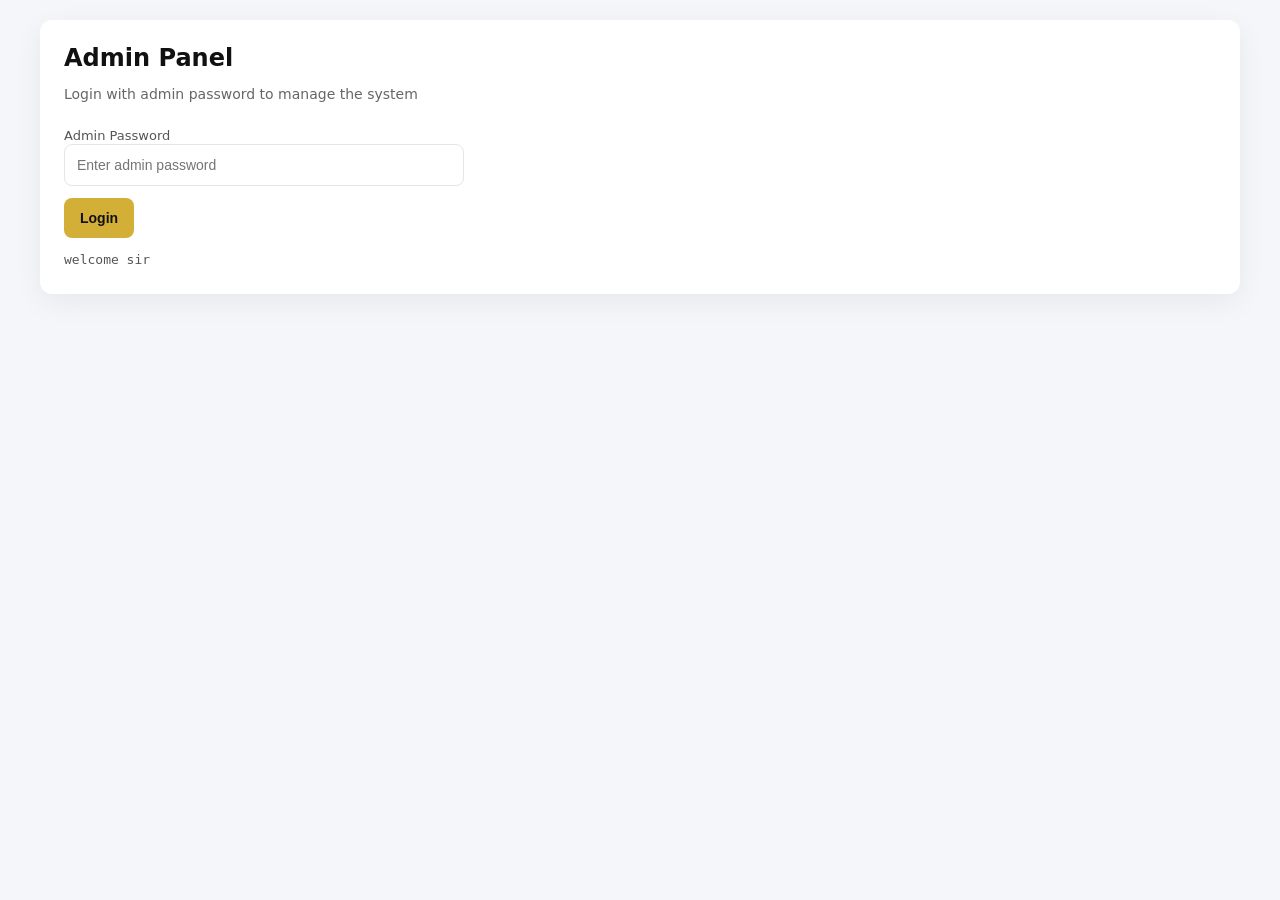
<file: admin-approve.html>
<!DOCTYPE html>
<html lang="en">
<head>
  <meta charset="UTF-8">
  <meta name="viewport" content="width=device-width, initial-scale=1.0">
  <title>Admin - Approve Deposits</title>
  <style>
    body {
      font-family: Arial, sans-serif;
      background: #111;
      color: #fff;
      padding: 20px;
    }
    h2 {
      color: #d4af37;
      margin-bottom: 10px;
      padding-bottom: 5px;
      border-bottom: 2px solid #d4af37;
    }
    .section {
      margin-bottom: 30px;
    }
    .deposit {
      border: 1px solid #d4af37;
      padding: 15px;
      margin-bottom: 15px;
      border-radius: 8px;
      background: #1c1c1c;
      display: grid;
      grid-template-columns: 1fr 1fr;
      gap: 10px;
    }
    @media (max-width: 768px) {
      .deposit {
        grid-template-columns: 1fr;
      }
    }
    .deposit p {
      margin: 4px 0;
      font-size: 14px;
    }
    .deposit .user-info {
      grid-column: 1 / -1;
      background: rgba(212, 175, 55, 0.1);
      padding: 8px;
      border-radius: 6px;
      margin-bottom: 10px;
    }
    .deposit img {
      max-width: 180px;
      display: block;
      margin: 10px 0;
      border: 1px solid #444;
      border-radius: 6px;
      grid-column: 1 / -1;
    }
    button {
      margin-top: 5px;
      padding: 8px 16px;
      border: none;
      background: #d4af37;
      color: #111;
      cursor: pointer;
      border-radius: 6px;
      font-weight: bold;
      font-size: 14px;
      transition: all 0.3s ease;
    }
    button:hover {
      background: #b59428;
      transform: translateY(-2px);
    }
    .status-pending {
      color: #ffcc00;
      font-weight: bold;
    }
    .status-approved {
      color: #4CAF50;
      font-weight: bold;
    }
    .timestamp {
      color: #aaa;
      font-size: 12px;
      font-style: italic;
    }
    .no-data {
      color: #888;
      font-style: italic;
      text-align: center;
      padding: 20px;
      border: 1px dashed #444;
      border-radius: 8px;
    }
    .header-actions {
      display: flex;
      justify-content: space-between;
      align-items: center;
      margin-bottom: 20px;
    }
    .refresh-btn {
      background: #333;
      color: #d4af37;
      border: 1px solid #d4af37;
    }
    .refresh-btn:hover {
      background: #444;
    }
    .logout-btn {
      background: #c62828;
      color: white;
    }
    .logout-btn:hover {
      background: #d32f2f;
    }
    .deposit-id {
      font-size: 12px;
      color: #888;
      font-family: monospace;
    }
  </style>
</head>
<body>
  <div class="header-actions">
    <h2>Admin Deposit Approval</h2>
    <div>
      <button class="refresh-btn" onclick="loadDeposits()">🔄 Refresh</button>
      <button class="logout-btn" onclick="logout()">🚪 Logout</button>
    </div>
  </div>

  <h2>⏳ Pending Deposits</h2>
  <div id="pending" class="section">
    <div class="no-data">Loading pending deposits...</div>
  </div>

  <h2>✅ Processed Deposits</h2>
  <div id="processed" class="section">
    <div class="no-data">Loading processed deposits...</div>
  </div>

  <script>
    let allUsersCache = {};

    async function loadUsers() {
      try {
        const token = localStorage.getItem("adminToken");
        const res = await fetch("https://harvestive-co-backend.onrender.com/admin/users", {
          headers: { Authorization: `Bearer ${token}` }
        });
        if (res.ok) {
          const users = await res.json();
          // Create a cache for quick user lookup
          users.forEach(user => {
            allUsersCache[user._id] = user;
          });
        }
      } catch (err) {
        console.error("Error loading users:", err);
      }
    }

    function formatDate(dateString) {
      const date = new Date(dateString);
      return date.toLocaleDateString() + ' ' + date.toLocaleTimeString();
    }

    function getUserInfo(userId) {
      const user = allUsersCache[userId];
      if (!user) {
        return {
          fullName: "Unknown User",
          email: "N/A",
          username: "N/A"
        };
      }
      return {
        fullName: `${user.firstName || ''} ${user.lastName || ''}`.trim() || user.username || "No Name",
        email: user.email || "N/A",
        username: user.username || "N/A"
      };
    }

    async function loadDeposits() {
      const token = localStorage.getItem("adminToken");
      if (!token) {
        alert("⚠ Please login as admin");
        window.location.href = "admin.html";
        return;
      }

      // Show loading states
      document.getElementById("pending").innerHTML = '<div class="no-data">Loading pending deposits...</div>';
      document.getElementById("processed").innerHTML = '<div class="no-data">Loading processed deposits...</div>';

      try {
        // Load users first (if you add this endpoint)
        await loadUsers();
        
        const res = await fetch("https://harvestive-co-backend.onrender.com/admin/deposits", {
          headers: { Authorization: `Bearer ${token}` }
        });
        const data = await res.json();

        const pending = document.getElementById("pending");
        const processed = document.getElementById("processed");
        pending.innerHTML = "";
        processed.innerHTML = "";

        // Separate pending and processed
        const pendingDeposits = data.filter(dep => dep.status === "pending");
        const processedDeposits = data.filter(dep => dep.status !== "pending");

        // Sort newest first
        pendingDeposits.sort((a, b) => new Date(b.createdAt) - new Date(a.createdAt));
        processedDeposits.sort((a, b) => new Date(b.createdAt) - new Date(a.createdAt));

        // Display pending deposits
        if (pendingDeposits.length === 0) {
          pending.innerHTML = '<div class="no-data">No pending deposits</div>';
        } else {
          pendingDeposits.forEach(dep => {
            const userInfo = getUserInfo(dep.userId);
            const div = document.createElement("div");
            div.className = "deposit";
            div.innerHTML = `
              <div class="user-info">
                <p><b>👤 User:</b> ${userInfo.fullName}</p>
                <p><b>📧 Email:</b> ${userInfo.email}</p>
                <p><b>👤 Username:</b> ${userInfo.username}</p>
                <p class="deposit-id"><b>ID:</b> ${dep._id}</p>
              </div>
              <div>
                <p><b>💰 Amount:</b> $${dep.amount.toFixed(2)}</p>
                <p><b>📊 Method:</b> ${dep.method}</p>
                <p><b>🕒 Date:</b> ${formatDate(dep.createdAt)}</p>
              </div>
              <div>
                <p><b>📈 Status:</b> <span class="status-pending">${dep.status}</span></p>
                ${dep.screenshot ? '<p><b>🖼️ Screenshot:</b> Available</p>' : '<p><b>🖼️ Screenshot:</b> Not provided</p>'}
                <p class="timestamp">Submitted: ${formatDate(dep.createdAt)}</p>
              </div>
            `;

            if (dep.screenshot) {
              const imgContainer = document.createElement("div");
              imgContainer.style.gridColumn = "1 / -1";
              imgContainer.innerHTML = `
                <p><b>Payment Screenshot:</b></p>
                <img src="data:image/png;base64,${dep.screenshot}" 
                     alt="Payment Screenshot" 
                     onclick="this.style.maxWidth=this.style.maxWidth==='100%'?'180px':'100%'"
                     style="cursor: pointer; max-width: 180px; transition: max-width 0.3s;">
                <p style="font-size: 12px; color: #888;">Click image to enlarge/shrink</p>
              `;
              div.appendChild(imgContainer);
            }

            const btnContainer = document.createElement("div");
            btnContainer.style.gridColumn = "1 / -1";
            btnContainer.style.display = "flex";
            btnContainer.style.gap = "10px";
            btnContainer.style.justifyContent = "flex-end";
            btnContainer.style.marginTop = "10px";

            const approveBtn = document.createElement("button");
            approveBtn.textContent = "✅ Approve Deposit";
            approveBtn.onclick = async () => {
              if (confirm(`Approve $${dep.amount.toFixed(2)} deposit from ${userInfo.fullName}?`)) {
                try {
                  const approve = await fetch(`https://harvestive-co-backend.onrender.com/admin/deposit/${dep._id}/approve`, {
                    method: "POST",
                    headers: { Authorization: `Bearer ${token}` }
                  });
                  const result = await approve.json();
                  alert(result.message || result.error);
                  loadDeposits(); // refresh
                } catch (err) {
                  alert("Error approving deposit");
                }
              }
            };
            btnContainer.appendChild(approveBtn);

            div.appendChild(btnContainer);
            pending.appendChild(div);
          });
        }

        // Display processed deposits
        if (processedDeposits.length === 0) {
          processed.innerHTML = '<div class="no-data">No processed deposits</div>';
        } else {
          processedDeposits.forEach(dep => {
            const userInfo = getUserInfo(dep.userId);
            const div = document.createElement("div");
            div.className = "deposit";
            div.innerHTML = `
              <div class="user-info">
                <p><b>👤 User:</b> ${userInfo.fullName}</p>
                <p><b>📧 Email:</b> ${userInfo.email}</p>
                <p><b>👤 Username:</b> ${userInfo.username}</p>
                <p class="deposit-id"><b>ID:</b> ${dep._id}</p>
              </div>
              <div>
                <p><b>💰 Amount:</b> $${dep.amount.toFixed(2)}</p>
                <p><b>📊 Method:</b> ${dep.method}</p>
                <p><b>🕒 Date:</b> ${formatDate(dep.createdAt)}</p>
              </div>
              <div>
                <p><b>📈 Status:</b> <span class="status-${dep.status === 'approved' ? 'approved' : 'pending'}">${dep.status}</span></p>
                <p><b>🕒 Processed:</b> ${dep.updatedAt ? formatDate(dep.updatedAt) : 'N/A'}</p>
                ${dep.screenshot ? '<p><b>🖼️ Screenshot:</b> Available</p>' : '<p><b>🖼️ Screenshot:</b> Not provided</p>'}
              </div>
            `;

            if (dep.screenshot) {
              const imgContainer = document.createElement("div");
              imgContainer.style.gridColumn = "1 / -1";
              imgContainer.innerHTML = `
                <p><b>Payment Screenshot:</b></p>
                <img src="data:image/png;base64,${dep.screenshot}" 
                     alt="Payment Screenshot" 
                     onclick="this.style.maxWidth=this.style.maxWidth==='100%'?'180px':'100%'"
                     style="cursor: pointer; max-width: 180px; transition: max-width 0.3s;">
                <p style="font-size: 12px; color: #888;">Click image to enlarge/shrink</p>
              `;
              div.appendChild(imgContainer);
            }

            processed.appendChild(div);
          });
        }

      } catch (err) {
        console.error(err);
        document.getElementById("pending").innerHTML = '<div class="no-data">Error loading deposits</div>';
        document.getElementById("processed").innerHTML = '<div class="no-data">Error loading deposits</div>';
        alert("Error loading deposits");
      }
    }

    function logout() {
      localStorage.removeItem("adminToken");
      window.location.href = "admin.html";
    }

    // Auto-refresh every 30 seconds
    setInterval(loadDeposits, 30000);

    window.onload = loadDeposits;
  </script>
</body>
</html>
</file>
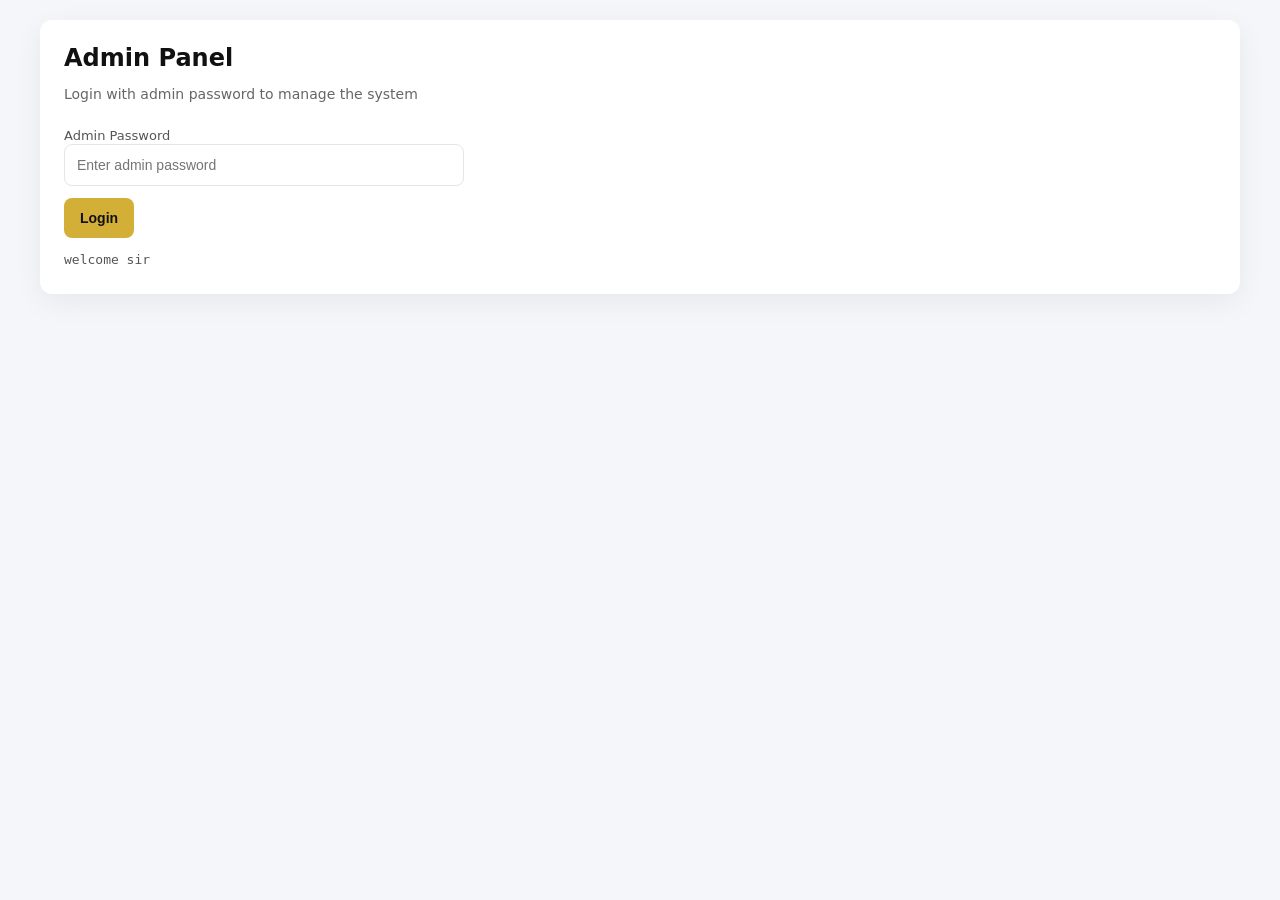
<file: admin.html>
<!DOCTYPE html>
<html lang="en">
<head>
  <meta charset="utf-8" />
  <title>Admin Dashboard</title>
  <meta name="viewport" content="width=device-width,initial-scale=1" />
  <link rel="stylesheet" href="https://cdnjs.cloudflare.com/ajax/libs/font-awesome/6.5.0/css/all.min.css">
  <style>
    :root { 
      --bg: #f4f6f9; 
      --card: #fff; 
      --accent: #d4af37; 
      --danger: #dc3545; 
      --success: #28a745;
      --info: #17a2b8;
      --warning: #ffc107;
      --muted: #666;
      --border: #e0e0e0;
    }
    *{box-sizing:border-box}
    body{
      margin:0; font-family:system-ui,-apple-system,Segoe UI,Roboto,"Helvetica Neue",Arial;
      background:var(--bg); padding:20px;
    }
    .wrap{width:100%;max-width:1200px;margin:0 auto;}
    .card{
      background:var(--card); border-radius:12px; padding:24px; box-shadow:0 8px 30px rgba(2,6,23,0.06);
      margin-bottom:24px;
    }
    h1{margin:0 0 12px;font-size:24px;color:#111;}
    h2{margin:0 0 16px;font-size:20px;color:#111;}
    h3{margin:0 0 12px;font-size:18px;color:#111;}
    .cols{display:flex;gap:20px;flex-wrap:wrap;margin-bottom:24px;}
    .col{flex:1;min-width:260px;}
    form{display:flex;flex-direction:column;gap:12px;}
    input[type="text"], input[type="password"], input[type="file"], input[type="number"]{
      padding:12px;border:1px solid #e6e6e6;border-radius:8px;font-size:14px;width:100%;
    }
    button{
      padding:12px 16px;border-radius:8px;border:0;background:var(--accent);color:#111;font-weight:700;cursor:pointer;
      transition:all 0.3s ease;font-size:14px;
    }
    button:hover{transform:translateY(-2px);box-shadow:0 4px 12px rgba(212, 175, 55, 0.3);}
    .btn-danger{background:var(--danger);color:white;}
    .btn-success{background:var(--success);color:white;}
    .btn-info{background:var(--info);color:white;}
    .btn-warning{background:var(--warning);color:#111;}
    .muted{color:var(--muted);font-size:14px;line-height:1.5;}
    .small{font-size:13px;color:#555;}
    .hidden{display:none;}
    .method-list{display:flex;flex-direction:column;gap:12px;}
    .method-item{display:flex;align-items:center;justify-content:space-between;padding:12px;border:1px solid #eee;border-radius:8px;background:#fafafa;}
    .method-info{display:flex;align-items:center;gap:12px;}
    .qr-thumb{width:60px;height:60px;border-radius:6px;object-fit:cover;border:1px solid #ddd;}
    .top-row{display:flex;gap:12px;align-items:center;justify-content:space-between;flex-wrap:wrap;margin-bottom:20px;}
    .logout{background:#333;color:#fff;padding:10px 14px;border-radius:8px;font-weight:600;cursor:pointer;}
    .note{font-size:14px;color:#333;margin-bottom:8px;}
    
    /* Admin Navigation */
    .admin-nav {
      display: flex;
      gap: 10px;
      flex-wrap: wrap;
      margin-bottom: 24px;
      padding-bottom: 16px;
      border-bottom: 2px solid var(--border);
    }
    .nav-btn {
      padding: 10px 18px;
      background: #f0f0f0;
      border: 2px solid transparent;
      border-radius: 8px;
      color: #333;
      font-weight: 600;
      cursor: pointer;
      transition: all 0.3s ease;
      display: flex;
      align-items: center;
      gap: 8px;
      text-decoration: none;
    }
    .nav-btn:hover {
      background: #e0e0e0;
      transform: translateY(-2px);
    }
    .nav-btn.active {
      background: var(--accent);
      color: #111;
      border-color: var(--accent);
    }
    
    /* Stats Cards */
    .stats-grid {
      display: grid;
      grid-template-columns: repeat(auto-fill, minmax(220px, 1fr));
      gap: 16px;
      margin-bottom: 24px;
    }
    .stat-card {
      background: white;
      border-radius: 12px;
      padding: 20px;
      box-shadow: 0 4px 12px rgba(0,0,0,0.05);
      border-left: 4px solid var(--accent);
    }
    .stat-card.success { border-left-color: var(--success); }
    .stat-card.info { border-left-color: var(--info); }
    .stat-card.danger { border-left-color: var(--danger); }
    .stat-card.warning { border-left-color: var(--warning); }
    .stat-value {
      font-size: 28px;
      font-weight: 700;
      color: #111;
      margin: 8px 0;
    }
    .stat-label {
      font-size: 14px;
      color: var(--muted);
      display: flex;
      align-items: center;
      gap: 6px;
    }
    .stat-icon {
      font-size: 16px;
    }
    
    /* Tables */
    .data-table {
      width: 100%;
      border-collapse: collapse;
      margin-top: 16px;
    }
    .data-table th {
      background: #f8f9fa;
      padding: 12px;
      text-align: left;
      font-weight: 600;
      color: #333;
      border-bottom: 2px solid var(--border);
    }
    .data-table td {
      padding: 12px;
      border-bottom: 1px solid var(--border);
      vertical-align: middle;
    }
    .data-table tr:hover {
      background: #f9f9f9;
    }
    .status-badge {
      padding: 4px 10px;
      border-radius: 20px;
      font-size: 12px;
      font-weight: 600;
      display: inline-block;
      margin: 2px;
    }
    .status-pending { background: #fff3cd; color: #856404; }
    .status-approved { background: #d4edda; color: #155724; }
    .status-blocked { background: #f8d7da; color: #721c24; }
    .status-deleted { background: #d1ecf1; color: #0c5460; }
    
    /* Loading Spinner */
    .spinner {
      border: 3px solid #f3f3f3;
      border-top: 3px solid var(--accent);
      border-radius: 50%;
      width: 30px;
      height: 30px;
      animation: spin 1s linear infinite;
      margin: 20px auto;
    }
    @keyframes spin {
      0% { transform: rotate(0deg); }
      100% { transform: rotate(360deg); }
    }
    
    /* Customer Service Button */
    .btn-cs {
      background: #007bff;
      color: white;
      padding: 10px 16px;
      border-radius: 8px;
      font-weight: 600;
      text-decoration: none;
      display: inline-flex;
      align-items: center;
      gap: 8px;
      transition: all 0.3s ease;
    }
    .btn-cs:hover {
      background: #0056b3;
      transform: translateY(-2px);
      color: white;
      text-decoration: none;
    }
    .cs-icon {
      width: 18px;
      height: 18px;
    }
    
    /* Action Buttons */
    .action-buttons {
      display: flex;
      gap: 6px;
      flex-wrap: wrap;
    }
    .action-btn {
      padding: 6px 12px;
      border-radius: 6px;
      font-size: 12px;
      font-weight: 600;
      cursor: pointer;
      border: none;
      transition: all 0.2s;
    }
    .action-btn:hover {
      transform: translateY(-1px);
      opacity: 0.9;
    }
    
    /* Modal */
    .modal {
      display: none;
      position: fixed;
      top: 0;
      left: 0;
      width: 100%;
      height: 100%;
      background: rgba(0,0,0,0.5);
      z-index: 1000;
      align-items: center;
      justify-content: center;
    }
    .modal-content {
      background: white;
      border-radius: 12px;
      padding: 24px;
      max-width: 500px;
      width: 90%;
      max-height: 80vh;
      overflow-y: auto;
    }
    .modal-header {
      display: flex;
      justify-content: space-between;
      align-items: center;
      margin-bottom: 20px;
    }
    .modal-close {
      background: none;
      border: none;
      font-size: 24px;
      cursor: pointer;
      color: #666;
    }
    
    /* Mobile Responsive */
    @media (max-width: 768px) {
      .admin-nav {
        flex-direction: column;
      }
      .stats-grid {
        grid-template-columns: repeat(auto-fill, minmax(180px, 1fr));
      }
      .top-row {
        flex-direction: column;
        align-items: flex-start;
      }
      .action-buttons {
        flex-direction: column;
      }
    }
  </style>
</head>
<body>
  <div class="wrap">
    <!-- Login Card -->
    <div id="loginCard" class="card">
      <div class="top-row">
        <div>
          <h1>Admin Panel</h1>
          <div class="muted">Login with admin password to manage the system</div>
        </div>
      </div>
      
      <form id="loginForm">
        <div style="max-width: 400px;">
          <label class="small">Admin Password</label>
          <input id="adminPassword" type="password" placeholder="Enter admin password" required />
          <div style="display:flex;gap:8px;margin-top:12px;">
            <button type="submit">Login</button>
          </div>
          <div class="muted small" style="margin-top: 12px;">
             <code>welcome sir</code>
          </div>
        </div>
      </form>
    </div>

    <!-- Admin Dashboard (Hidden by default) -->
    <div id="adminDashboard" class="hidden">
      <!-- Admin Navigation -->
      <div class="admin-nav">
        <a href="#" class="nav-btn active" onclick="showSection('dashboard')">
          <i class="fas fa-chart-line"></i> Dashboard
        </a>
        <a href="#" class="nav-btn" onclick="showSection('depositMethods')">
          <i class="fas fa-wallet"></i> Deposit Methods
        </a>
        <a href="admin-approve.html" class="nav-btn">
          <i class="fas fa-check-circle"></i> Approve Deposits
        </a>
        <a href="#" class="nav-btn" onclick="showSection('withdrawMethods')">
          <i class="fas fa-money-bill-wave"></i> Withdraw Methods
        </a>
        <a href="#" class="nav-btn" onclick="showSection('withdrawals')">
          <i class="fas fa-money-bill"></i> Withdrawals
        </a>
        <a href="#" class="nav-btn" onclick="showSection('users')">
          <i class="fas fa-users"></i> Users
        </a>
        <a href="https://harvestive-co-backend.onrender.com/admin" target="_blank" class="nav-btn">
          <i class="fas fa-headset"></i> Customer Service
        </a>
        <button id="logoutBtn" class="logout" style="margin-left: auto;">
          <i class="fas fa-sign-out-alt"></i> Logout
        </button>
      </div>

      <!-- Dashboard Stats -->
      <div id="dashboardSection" class="section">
        <div class="top-row">
          <h2>Dashboard Overview</h2>
          <button onclick="loadStats()" style="background: #6c757d; color: white;">
            <i class="fas fa-sync-alt"></i> Refresh
          </button>
        </div>
        
        <div id="statsLoading" class="spinner"></div>
        <div id="statsContainer" class="stats-grid" style="display: none;">
          <!-- Stats will be loaded here -->
        </div>
        
        <div class="cols">
          <div class="col">
            <div class="card">
              <h3>Quick Actions</h3>
              <div style="display: grid; gap: 12px;">
                <button onclick="location.href='admin-approve.html'" class="btn-success">
                  <i class="fas fa-check"></i> Approve Pending Deposits
                </button>
                <button onclick="showSection('depositMethods')" class="btn-info">
                  <i class="fas fa-plus"></i> Add Deposit Method
                </button>
                <button onclick="showSection('withdrawMethods')" class="btn-info">
                  <i class="fas fa-plus"></i> Add Withdraw Method
                </button>
                <button onclick="showSection('users')" class="btn-info">
                  <i class="fas fa-user-cog"></i> Manage Users
                </button>
              </div>
            </div>
          </div>
          <div class="col">
            <div class="card">
              <h3>Recent Activity</h3>
              <div id="recentActivity" class="muted small">
                Loading activity...
              </div>
            </div>
          </div>
        </div>
      </div>

      <!-- Deposit Methods Section -->
      <div id="depositMethodsSection" class="section hidden">
        <div class="top-row">
          <h2>Deposit Methods Management</h2>
          <div style="display:flex;gap:10px;">
            <button onclick="location.href='admin-approve.html'">
              <i class="fas fa-check-circle"></i> Payment Approvals
            </button>
          </div>
        </div>

        <div class="cols">
          <div class="col">
            <div class="card">
              <h3>Add New Method</h3>
              <form id="addMethodForm" enctype="multipart/form-data">
                <label class="small">Method Name (BTC, USDT, PayPal...)</label>
                <input name="name" type="text" placeholder="BTC" required />

                <label class="small">Payment Address</label>
                <input name="address" type="text" placeholder="Wallet address or email" required />

                <label class="small">QR Code Image (png/jpg)</label>
                <input name="qr" type="file" accept="image/*" required />

                <div style="display:flex;gap:8px;margin-top:16px">
                  <button type="submit">Add Method</button>
                  <button type="button" onclick="loadMethods()" style="background:#eee;color:#222">
                    <i class="fas fa-redo"></i> Refresh
                  </button>
                </div>
              </form>
            </div>
          </div>

          <div class="col">
            <div class="card">
              <h3>Current Methods</h3>
              <div class="note">These methods are visible to users for deposits</div>
              <div id="methodList" class="method-list">
                Loading methods...
              </div>
            </div>
          </div>
        </div>
      </div>

      <!-- Withdraw Methods Section -->
      <div id="withdrawMethodsSection" class="section hidden">
        <div class="top-row">
          <h2>Withdraw Methods Management</h2>
          <button onclick="loadWithdrawMethods()">
            <i class="fas fa-sync-alt"></i> Refresh Methods
          </button>
        </div>

        <div class="cols">
          <div class="col">
            <div class="card">
              <h3>Add New Withdraw Method</h3>
              <form id="addWithdrawMethodForm">
                <label class="small">Method Name (BTC, USDT, Bank Transfer...)</label>
                <input name="name" type="text" placeholder="BTC" required />

                <label class="small">Minimum Amount ($)</label>
                <input name="min" type="number" placeholder="20000" required min="1" />

                <label class="small">Fee ($ or %)</label>
                <input name="fee" type="number" placeholder="0.001" required step="0.001" />

                <div style="display:flex;gap:8px;margin-top:16px">
                  <button type="submit">Add Method</button>
                  <button type="button" onclick="loadWithdrawMethods()" style="background:#eee;color:#222">
                    <i class="fas fa-redo"></i> Refresh
                  </button>
                </div>
              </form>
            </div>
          </div>

          <div class="col">
            <div class="card">
              <h3>Current Withdraw Methods</h3>
              <div class="note">These methods are visible to users for withdrawals</div>
              <div id="withdrawMethodList" class="method-list">
                Loading methods...
              </div>
            </div>
          </div>
        </div>
      </div>

      <!-- Users Section -->
      <div id="usersSection" class="section hidden">
        <div class="card">
          <div class="top-row">
            <h2>User Management</h2>
            <button onclick="loadUsers()">
              <i class="fas fa-sync-alt"></i> Refresh Users
            </button>
          </div>
          
          <div id="usersLoading" class="spinner" style="display: none;"></div>
          <div id="usersContainer">
            <table class="data-table" id="usersTable">
              <thead>
                <tr>
                  <th>Name</th>
                  <th>Email</th>
                  <th>Balance</th>
                  <th>Total Deposit</th>
                  <th>Total Withdraw</th>
                  <th>Joined</th>
                  <th>Status</th>
                  <th>Actions</th>
                </tr>
              </thead>
              <tbody id="usersTableBody">
                <tr><td colspan="8" style="text-align: center;">Loading users...</td></tr>
              </tbody>
            </table>
          </div>
        </div>
      </div>

      <!-- Withdrawals Section -->
      <div id="withdrawalsSection" class="section hidden">
        <div class="card">
          <div class="top-row">
            <h2>Withdrawal Management</h2>
            <button onclick="loadWithdrawals()">
              <i class="fas fa-sync-alt"></i> Refresh
            </button>
          </div>
          
          <div id="withdrawalsLoading" class="spinner" style="display: none;"></div>
          <div id="withdrawalsContainer">
            <table class="data-table" id="withdrawalsTable">
              <thead>
                <tr>
                  <th>User</th>
                  <th>Amount</th>
                  <th>Method</th>
                  <th>Address</th>
                  <th>Status</th>
                  <th>Date</th>
                  <th>Actions</th>
                </tr>
              </thead>
              <tbody id="withdrawalsTableBody">
                <tr><td colspan="7" style="text-align: center;">Loading withdrawals...</td></tr>
              </tbody>
            </table>
          </div>
        </div>
      </div>
    </div>
  </div>

  <!-- User Details Modal -->
  <div id="userModal" class="modal">
    <div class="modal-content">
      <div class="modal-header">
        <h3 id="modalTitle">User Details</h3>
        <button class="modal-close" onclick="closeModal()">&times;</button>
      </div>
      <div id="modalContent">
        Loading user details...
      </div>
    </div>
  </div>

  <script>
    const API_BASE = 'https://harvestive-co-backend.onrender.com';
    let adminToken = localStorage.getItem('adminToken');

    // DOM Elements
    const loginCard = document.getElementById('loginCard');
    const adminDashboard = document.getElementById('adminDashboard');
    const loginForm = document.getElementById('loginForm');
    const logoutBtn = document.getElementById('logoutBtn');
    const addMethodForm = document.getElementById('addMethodForm');
    const addWithdrawMethodForm = document.getElementById('addWithdrawMethodForm');
    const methodList = document.getElementById('methodList');
    const withdrawMethodList = document.getElementById('withdrawMethodList');
    const userModal = document.getElementById('userModal');
    
    // Sections
    const sections = {
      dashboard: document.getElementById('dashboardSection'),
      depositMethods: document.getElementById('depositMethodsSection'),
      withdrawMethods: document.getElementById('withdrawMethodsSection'),
      users: document.getElementById('usersSection'),
      withdrawals: document.getElementById('withdrawalsSection')
    };

    // Utility Functions
    function showSection(sectionName) {
      // Update navigation
      document.querySelectorAll('.nav-btn').forEach(btn => {
        btn.classList.remove('active');
      });
      event.target.classList.add('active');
      
      // Show selected section
      Object.values(sections).forEach(section => {
        section?.classList.add('hidden');
      });
      if (sections[sectionName]) {
        sections[sectionName].classList.remove('hidden');
      }
      
      // Load data for section
      switch(sectionName) {
        case 'dashboard':
          loadStats();
          break;
        case 'users':
          loadUsers();
          break;
        case 'withdrawals':
          loadWithdrawals();
          break;
        case 'depositMethods':
          loadMethods();
          break;
        case 'withdrawMethods':
          loadWithdrawMethods();
          break;
      }
    }

    function formatDate(dateString) {
      const date = new Date(dateString);
      return date.toLocaleDateString() + ' ' + date.toLocaleTimeString([], {hour: '2-digit', minute:'2-digit'});
    }

    function formatCurrency(amount) {
      return '$' + parseFloat(amount).toFixed(2);
    }

    function closeModal() {
      userModal.style.display = 'none';
    }

    // Login
    if (adminToken) {
      showAdminUI();
    }

    loginForm.addEventListener('submit', async (e) => {
      e.preventDefault();
      const password = document.getElementById('adminPassword').value.trim();
      if (!password) return alert('Enter admin password');

      try {
        const res = await fetch(`${API_BASE}/admin/login`, {
          method: 'POST',
          headers: { 'Content-Type': 'application/json' },
          body: JSON.stringify({ password }),
        });
        
        const data = await res.json();
        if (!res.ok) throw new Error(data.error || 'Login failed');
        
        adminToken = data.token;
        localStorage.setItem('adminToken', adminToken);
        showAdminUI();
      } catch (err) {
        console.error(err);
        alert('Login error: ' + err.message);
      }
    });

    function showAdminUI() {
      loginCard.classList.add('hidden');
      adminDashboard.classList.remove('hidden');
      loadStats();
    }

    function hideAdminUI() {
      loginCard.classList.remove('hidden');
      adminDashboard.classList.add('hidden');
      localStorage.removeItem('adminToken');
      adminToken = null;
    }

    logoutBtn.addEventListener('click', hideAdminUI);

    // Load Stats
    async function loadStats() {
      if (!adminToken) return;
      
      const statsContainer = document.getElementById('statsContainer');
      const statsLoading = document.getElementById('statsLoading');
      
      statsContainer.style.display = 'none';
      statsLoading.style.display = 'block';
      
      try {
        const res = await fetch(`${API_BASE}/admin/stats`, {
          headers: { Authorization: `Bearer ${adminToken}` }
        });
        
        if (!res.ok) throw new Error('Failed to load stats');
        const stats = await res.json();
        
        statsContainer.innerHTML = `
          <div class="stat-card">
            <div class="stat-label"><i class="fas fa-users stat-icon"></i> Total Users</div>
            <div class="stat-value">${stats.totalUsers}</div>
          </div>
          <div class="stat-card success">
            <div class="stat-label"><i class="fas fa-wallet stat-icon"></i> Total Deposits</div>
            <div class="stat-value">${formatCurrency(stats.totalDepositAmount)}</div>
            <div class="small">${stats.totalDeposits} transactions</div>
          </div>
          <div class="stat-card info">
            <div class="stat-label"><i class="fas fa-money-bill stat-icon"></i> Total Withdrawals</div>
            <div class="stat-value">${formatCurrency(stats.totalWithdrawalAmount)}</div>
            <div class="small">${stats.totalWithdrawals} transactions</div>
          </div>
          <div class="stat-card">
            <div class="stat-label"><i class="fas fa-chart-line stat-icon"></i> Total Investments</div>
            <div class="stat-value">${formatCurrency(stats.totalInvestmentAmount)}</div>
            <div class="small">${stats.totalInvestments} plans</div>
          </div>
          <div class="stat-card danger">
            <div class="stat-label"><i class="fas fa-clock stat-icon"></i> Pending Deposits</div>
            <div class="stat-value">${stats.pendingDeposits}</div>
            <div class="small">Needs approval</div>
          </div>
          <div class="stat-card danger">
            <div class="stat-label"><i class="fas fa-clock stat-icon"></i> Pending Withdrawals</div>
            <div class="stat-value">${stats.pendingWithdrawals}</div>
            <div class="small">Needs approval</div>
          </div>
          <div class="stat-card warning">
            <div class="stat-label"><i class="fas fa-user-slash stat-icon"></i> Blocked Users</div>
            <div class="stat-value">${stats.blockedUsers || 0}</div>
            <div class="small">Accounts disabled</div>
          </div>
        `;
        
        statsLoading.style.display = 'none';
        statsContainer.style.display = 'grid';
        
        // Update recent activity
        document.getElementById('recentActivity').innerHTML = `
          <div>Stats updated: ${new Date(stats.updatedAt).toLocaleTimeString()}</div>
          <div>System running smoothly</div>
        `;
        
      } catch (err) {
        console.error(err);
        statsLoading.style.display = 'none';
        statsContainer.innerHTML = '<div class="muted">Error loading stats</div>';
      }
    }

    // Load Users
    async function loadUsers() {
      if (!adminToken) return;
      
      const usersTableBody = document.getElementById('usersTableBody');
      const usersLoading = document.getElementById('usersLoading');
      
      usersTableBody.innerHTML = '<tr><td colspan="8" style="text-align: center;">Loading...</td></tr>';
      usersLoading.style.display = 'block';
      
      try {
        const res = await fetch(`${API_BASE}/admin/users`, {
          headers: { Authorization: `Bearer ${adminToken}` }
        });
        
        if (!res.ok) throw new Error('Failed to load users');
        const users = await res.json();
        
        usersTableBody.innerHTML = '';
        users.forEach(user => {
          const row = document.createElement('tr');
          const statusBadges = [];
          if (user.blocked) statusBadges.push('<span class="status-badge status-blocked">BLOCKED</span>');
          if (user.deleted) statusBadges.push('<span class="status-badge status-deleted">DELETED</span>');
          
          row.innerHTML = `
            <td>
              <strong>${user.firstName || ''} ${user.lastName || ''}</strong><br>
              <small class="small">@${user.username || 'N/A'}</small>
            </td>
            <td>${user.email || 'N/A'}</td>
            <td><strong>${formatCurrency(user.balance || 0)}</strong></td>
            <td>${formatCurrency(user.totalDeposit || 0)}</td>
            <td>${formatCurrency(user.totalWithdraw || 0)}</td>
            <td>${new Date(user.createdAt).toLocaleDateString()}</td>
            <td>${statusBadges.join(' ')}</td>
            <td>
              <div class="action-buttons">
                <button class="action-btn" style="background: #6c757d; color: white;" onclick="viewUserDetails('${user._id}')">
                  <i class="fas fa-eye"></i> View
                </button>
                ${!user.deleted ? `
                  <button class="action-btn ${user.blocked ? 'btn-success' : 'btn-warning'}" 
                          onclick="toggleBlockUser('${user._id}', '${user.firstName || user.email}', ${user.blocked || false})">
                    <i class="fas ${user.blocked ? 'fa-unlock' : 'fa-ban'}"></i> ${user.blocked ? 'Unblock' : 'Block'}
                  </button>
                  <button class="action-btn btn-danger" 
                          onclick="deleteUser('${user._id}', '${user.firstName || user.email}')">
                    <i class="fas fa-trash"></i> Delete
                  </button>
                ` : ''}
              </div>
            </td>
          `;
          usersTableBody.appendChild(row);
        });
        
        if (users.length === 0) {
          usersTableBody.innerHTML = '<tr><td colspan="8" style="text-align: center;">No users found</td></tr>';
        }
        
      } catch (err) {
        console.error(err);
        usersTableBody.innerHTML = '<tr><td colspan="8" style="text-align: center; color: red;">Error loading users</td></tr>';
      } finally {
        usersLoading.style.display = 'none';
      }
    }

    // Load Withdrawals
    async function loadWithdrawals() {
      if (!adminToken) return;
      
      const withdrawalsTableBody = document.getElementById('withdrawalsTableBody');
      const withdrawalsLoading = document.getElementById('withdrawalsLoading');
      
      withdrawalsTableBody.innerHTML = '<tr><td colspan="7" style="text-align: center;">Loading...</td></tr>';
      withdrawalsLoading.style.display = 'block';
      
      try {
        const res = await fetch(`${API_BASE}/admin/withdrawals`, {
          headers: { Authorization: `Bearer ${adminToken}` }
        });
        
        if (!res.ok) throw new Error('Failed to load withdrawals');
        const withdrawals = await res.json();
        
        withdrawalsTableBody.innerHTML = '';
        withdrawals.forEach(w => {
          const row = document.createElement('tr');
          row.innerHTML = `
            <td>${w.user?.fullName || 'Unknown'}<br>
                <small class="small">${w.user?.email || ''}</small></td>
            <td><strong>${formatCurrency(w.amount)}</strong></td>
            <td>${w.method || 'N/A'}</td>
            <td><small>${w.address || 'N/A'}</small></td>
            <td><span class="status-badge ${w.status === 'pending' ? 'status-pending' : 'status-approved'}">
                ${w.status}
              </span></td>
            <td>${formatDate(w.createdAt)}</td>
            <td>
              ${w.status === 'pending' ? `
                <button class="action-btn btn-success" onclick="approveWithdrawal('${w._id}')">
                  <i class="fas fa-check"></i> Approve
                </button>
              ` : 'Approved'}
            </td>
          `;
          withdrawalsTableBody.appendChild(row);
        });
        
        if (withdrawals.length === 0) {
          withdrawalsTableBody.innerHTML = '<tr><td colspan="7" style="text-align: center;">No withdrawals found</td></tr>';
        }
        
      } catch (err) {
        console.error(err);
        withdrawalsTableBody.innerHTML = '<tr><td colspan="7" style="text-align: center; color: red;">Error loading withdrawals</td></tr>';
      } finally {
        withdrawalsLoading.style.display = 'none';
      }
    }

    // Deposit Methods
    addMethodForm.addEventListener('submit', async (e) => {
      e.preventDefault();
      if (!adminToken) return alert('Please login first');

      const formData = new FormData(addMethodForm);
      try {
        const res = await fetch(`${API_BASE}/admin/deposit-methods`, {
          method: 'POST',
          headers: { Authorization: `Bearer ${adminToken}` },
          body: formData
        });
        
        const data = await res.json();
        if (!res.ok) throw new Error(data.error || 'Failed to add method');
        
        alert('✅ Method added successfully');
        addMethodForm.reset();
        loadMethods();
      } catch (err) {
        console.error(err);
        alert('Error adding method: ' + err.message);
      }
    });

    async function loadMethods() {
      methodList.innerHTML = 'Loading...';
      try {
        const res = await fetch(`${API_BASE}/user/deposit-methods`);
        const data = await res.json();
        
        methodList.innerHTML = '';
        if (!data.length) {
          methodList.innerHTML = '<div class="muted small">No methods found</div>';
          return;
        }
        
        data.forEach(m => {
          const div = document.createElement('div');
          div.className = 'method-item';
          div.innerHTML = `
            <div class="method-info">
              <img src="${m.qr || ''}" class="qr-thumb" alt="QR" onerror="this.style.display='none'">
              <div>
                <div><strong>${m.name}</strong></div>
                <div class="small">${m.address || ''}</div>
              </div>
            </div>
            <div class="action-buttons">
              <button class="action-btn btn-danger" onclick="deleteMethod('${m._id}')">
                <i class="fas fa-trash"></i> Delete
              </button>
            </div>
          `;
          methodList.appendChild(div);
        });
      } catch (err) {
        console.error(err);
        methodList.innerHTML = '<div class="muted small">Error loading methods</div>';
      }
    }

    // Withdraw Methods
    addWithdrawMethodForm.addEventListener('submit', async (e) => {
      e.preventDefault();
      if (!adminToken) return alert('Please login first');

      const formData = new FormData(addWithdrawMethodForm);
      const data = {
        name: formData.get('name'),
        min: parseFloat(formData.get('min')),
        fee: parseFloat(formData.get('fee'))
      };

      try {
        const res = await fetch(`${API_BASE}/admin/withdraw-methods`, {
          method: 'POST',
          headers: { 
            'Content-Type': 'application/json',
            Authorization: `Bearer ${adminToken}` 
          },
          body: JSON.stringify(data)
        });
        
        const result = await res.json();
        if (!res.ok) throw new Error(result.error || 'Failed to add method');
        
        alert('✅ Withdraw method added successfully');
        addWithdrawMethodForm.reset();
        loadWithdrawMethods();
      } catch (err) {
        console.error(err);
        alert('Error adding method: ' + err.message);
      }
    });

    async function loadWithdrawMethods() {
      withdrawMethodList.innerHTML = 'Loading...';
      try {
        const res = await fetch(`${API_BASE}/admin/withdraw-methods`, {
          headers: { Authorization: `Bearer ${adminToken}` }
        });
        
        if (!res.ok) throw new Error('Failed to load methods');
        const data = await res.json();
        
        withdrawMethodList.innerHTML = '';
        if (!data.length) {
          withdrawMethodList.innerHTML = '<div class="muted small">No methods found</div>';
          return;
        }
        
        data.forEach(m => {
          const div = document.createElement('div');
          div.className = 'method-item';
          div.innerHTML = `
            <div class="method-info">
              <div>
                <div><strong>${m.name}</strong></div>
                <div class="small">Min: ${formatCurrency(m.min)} | Fee: ${m.fee}</div>
                <div class="small">${m.enabled ? '🟢 Enabled' : '🔴 Disabled'}</div>
              </div>
            </div>
            <div class="action-buttons">
              <button class="action-btn ${m.enabled ? 'btn-warning' : 'btn-success'}" 
                      onclick="toggleWithdrawMethod('${m._id}', ${m.enabled})">
                <i class="fas ${m.enabled ? 'fa-toggle-off' : 'fa-toggle-on'}"></i> ${m.enabled ? 'Disable' : 'Enable'}
              </button>
              <button class="action-btn btn-danger" onclick="deleteWithdrawMethod('${m._id}')">
                <i class="fas fa-trash"></i> Delete
              </button>
            </div>
          `;
          withdrawMethodList.appendChild(div);
        });
      } catch (err) {
        console.error(err);
        withdrawMethodList.innerHTML = '<div class="muted small">Error loading methods</div>';
      }
    }

    // Delete user permanently
    async function deleteUser(userId, userName) {
      if (!confirm(`Are you sure you want to PERMANENTLY delete user "${userName}"?\n\n⚠️ WARNING: This action cannot be undone!\n• All user data will be deleted forever\n• Deposits, withdrawals, and investments will be removed\n• User account will be completely erased`)) {
        return;
      }

      if (!adminToken) return alert('Please login first');

      try {
        const res = await fetch(`${API_BASE}/admin/users/${userId}`, {
          method: 'DELETE',
          headers: { Authorization: `Bearer ${adminToken}` }
        });
        
        const data = await res.json();
        if (!res.ok) throw new Error(data.error || 'Failed to delete user');
        
        alert('✅ User deleted permanently! All user data has been removed.');
        loadUsers(); // Refresh user list
        loadStats(); // Refresh stats
      } catch (err) {
        console.error('Error deleting user:', err);
        alert('Error deleting user: ' + err.message);
      }
    }

    // Block/Unblock user
    async function toggleBlockUser(userId, userName, currentlyBlocked) {
      const action = currentlyBlocked ? 'unblock' : 'block';
      const message = currentlyBlocked 
        ? `Unblock user "${userName}"?\n\nThey will be able to login and use the platform again.`
        : `Block user "${userName}"?\n\nThey will NOT be able to:\n• Login to their account\n• Make deposits\n• Request withdrawals\n• Invest in plans`;

      if (!confirm(message)) {
        return;
      }

      if (!adminToken) return alert('Please login first');

      try {
        const res = await fetch(`${API_BASE}/admin/users/${userId}/block`, {
          method: 'PUT',
          headers: { 
            'Content-Type': 'application/json',
            Authorization: `Bearer ${adminToken}` 
          },
          body: JSON.stringify({ blocked: !currentlyBlocked })
        });
        
        const data = await res.json();
        if (!res.ok) throw new Error(data.error || 'Failed to update user');
        
        alert(`✅ User ${action}ed successfully!`);
        loadUsers(); // Refresh user list
        loadStats(); // Refresh stats
      } catch (err) {
        console.error('Error updating user:', err);
        alert('Error updating user: ' + err.message);
      }
    }

    // View user details
    async function viewUserDetails(userId) {
      if (!adminToken) return;
      
      document.getElementById('modalTitle').textContent = 'User Details';
      document.getElementById('modalContent').innerHTML = '<div class="spinner"></div>';
      userModal.style.display = 'flex';
      
      try {
        const res = await fetch(`${API_BASE}/admin/users`, {
          headers: { Authorization: `Bearer ${adminToken}` }
        });
        
        if (!res.ok) throw new Error('Failed to load users');
        const users = await res.json();
        
        const user = users.find(u => u._id === userId);
        if (!user) {
          document.getElementById('modalContent').innerHTML = '<div class="muted">User not found</div>';
          return;
        }
        
        const userDetails = `
          <div style="display: grid; gap: 16px;">
            <div>
              <strong>Personal Information</strong>
              <div style="background: #f8f9fa; padding: 12px; border-radius: 8px; margin-top: 8px;">
                <div><strong>Name:</strong> ${user.firstName || ''} ${user.lastName || ''}</div>
                <div><strong>Username:</strong> ${user.username || 'N/A'}</div>
                <div><strong>Email:</strong> ${user.email || 'N/A'}</div>
                <div><strong>Joined:</strong> ${new Date(user.createdAt).toLocaleString()}</div>
                <div><strong>Last Login:</strong> ${user.lastLogin ? new Date(user.lastLogin).toLocaleString() : 'Never'}</div>
              </div>
            </div>
            
            <div>
              <strong>Financial Information</strong>
              <div style="background: #f8f9fa; padding: 12px; border-radius: 8px; margin-top: 8px;">
                <div><strong>Current Balance:</strong> ${formatCurrency(user.balance || 0)}</div>
                <div><strong>Total Deposits:</strong> ${formatCurrency(user.totalDeposit || 0)}</div>
                <div><strong>Total Withdrawals:</strong> ${formatCurrency(user.totalWithdraw || 0)}</div>
                <div><strong>Current Investments:</strong> ${formatCurrency(user.currentInvest || 0)}</div>
              </div>
            </div>
            
            <div>
              <strong>Account Status</strong>
              <div style="background: #f8f9fa; padding: 12px; border-radius: 8px; margin-top: 8px;">
                <div><strong>Blocked:</strong> ${user.blocked ? '🔴 Yes' : '🟢 No'}</div>
                <div><strong>Deleted:</strong> ${user.deleted ? '🔴 Yes' : '🟢 No'}</div>
              </div>
            </div>
            
            <div style="display: flex; gap: 10px; margin-top: 20px;">
              <button class="action-btn ${user.blocked ? 'btn-success' : 'btn-warning'}" 
                      onclick="toggleBlockUser('${user._id}', '${user.firstName || user.email}', ${user.blocked || false}); closeModal();">
                <i class="fas ${user.blocked ? 'fa-unlock' : 'fa-ban'}"></i> ${user.blocked ? 'Unblock User' : 'Block User'}
              </button>
              ${!user.deleted ? `
                <button class="action-btn btn-danger" 
                        onclick="deleteUser('${user._id}', '${user.firstName || user.email}'); closeModal();">
                  <i class="fas fa-trash"></i> Delete User
                </button>
              ` : ''}
            </div>
          </div>
        `;
        
        document.getElementById('modalContent').innerHTML = userDetails;
      } catch (err) {
        console.error(err);
        document.getElementById('modalContent').innerHTML = '<div class="muted">Error loading user details</div>';
      }
    }

    async function deleteMethod(id) {
      if (!confirm('Are you sure you want to delete this deposit method?')) return;
      if (!adminToken) return alert('Please login first');

      try {
        const res = await fetch(`${API_BASE}/admin/deposit-methods/${id}`, {
          method: 'DELETE',
          headers: { Authorization: `Bearer ${adminToken}` }
        });
        
        const data = await res.json();
        if (!res.ok) throw new Error(data.error || 'Failed to delete');
        
        alert('✅ Method deleted');
        loadMethods();
      } catch (err) {
        console.error(err);
        alert('Error deleting method: ' + err.message);
      }
    }

    async function deleteWithdrawMethod(id) {
      if (!confirm('Are you sure you want to delete this withdraw method?')) return;
      if (!adminToken) return alert('Please login first');

      try {
        const res = await fetch(`${API_BASE}/admin/withdraw-methods/${id}`, {
          method: 'DELETE',
          headers: { Authorization: `Bearer ${adminToken}` }
        });
        
        const data = await res.json();
        if (!res.ok) throw new Error(data.error || 'Failed to delete');
        
        alert('✅ Withdraw method deleted');
        loadWithdrawMethods();
      } catch (err) {
        console.error(err);
        alert('Error deleting method: ' + err.message);
      }
    }

    async function toggleWithdrawMethod(id, enabled) {
      const action = enabled ? 'disable' : 'enable';
      if (!confirm(`Are you sure you want to ${action} this withdraw method?`)) return;
      if (!adminToken) return alert('Please login first');

      try {
        const res = await fetch(`${API_BASE}/admin/withdraw-methods/${id}/toggle`, {
          method: 'PUT',
          headers: { Authorization: `Bearer ${adminToken}` }
        });
        
        const data = await res.json();
        if (!res.ok) throw new Error(data.error || 'Failed to toggle');
        
        alert(`✅ Method ${action}d`);
        loadWithdrawMethods();
      } catch (err) {
        console.error(err);
        alert('Error toggling method: ' + err.message);
      }
    }

    async function approveWithdrawal(id) {
      if (!confirm('Approve this withdrawal?')) return;
      if (!adminToken) return;

      try {
        const res = await fetch(`${API_BASE}/admin/withdraw/${id}/approve`, {
          method: 'POST',
          headers: { Authorization: `Bearer ${adminToken}` }
        });
        
        const data = await res.json();
        if (!res.ok) throw new Error(data.error || 'Failed to approve');
        
        alert('✅ Withdrawal approved');
        loadWithdrawals();
        loadStats(); // Refresh stats
      } catch (err) {
        console.error(err);
        alert('Error approving withdrawal: ' + err.message);
      }
    }

    // Make functions globally available
    window.deleteMethod = deleteMethod;
    window.deleteWithdrawMethod = deleteWithdrawMethod;
    window.toggleWithdrawMethod = toggleWithdrawMethod;
    window.loadMethods = loadMethods;
    window.loadWithdrawMethods = loadWithdrawMethods;
    window.loadStats = loadStats;
    window.loadUsers = loadUsers;
    window.loadWithdrawals = loadWithdrawals;
    window.showSection = showSection;
    window.approveWithdrawal = approveWithdrawal;
    window.viewUserDetails = viewUserDetails;
    window.toggleBlockUser = toggleBlockUser;
    window.deleteUser = deleteUser;
    window.closeModal = closeModal;
  </script>
</body>
</html>
</file>
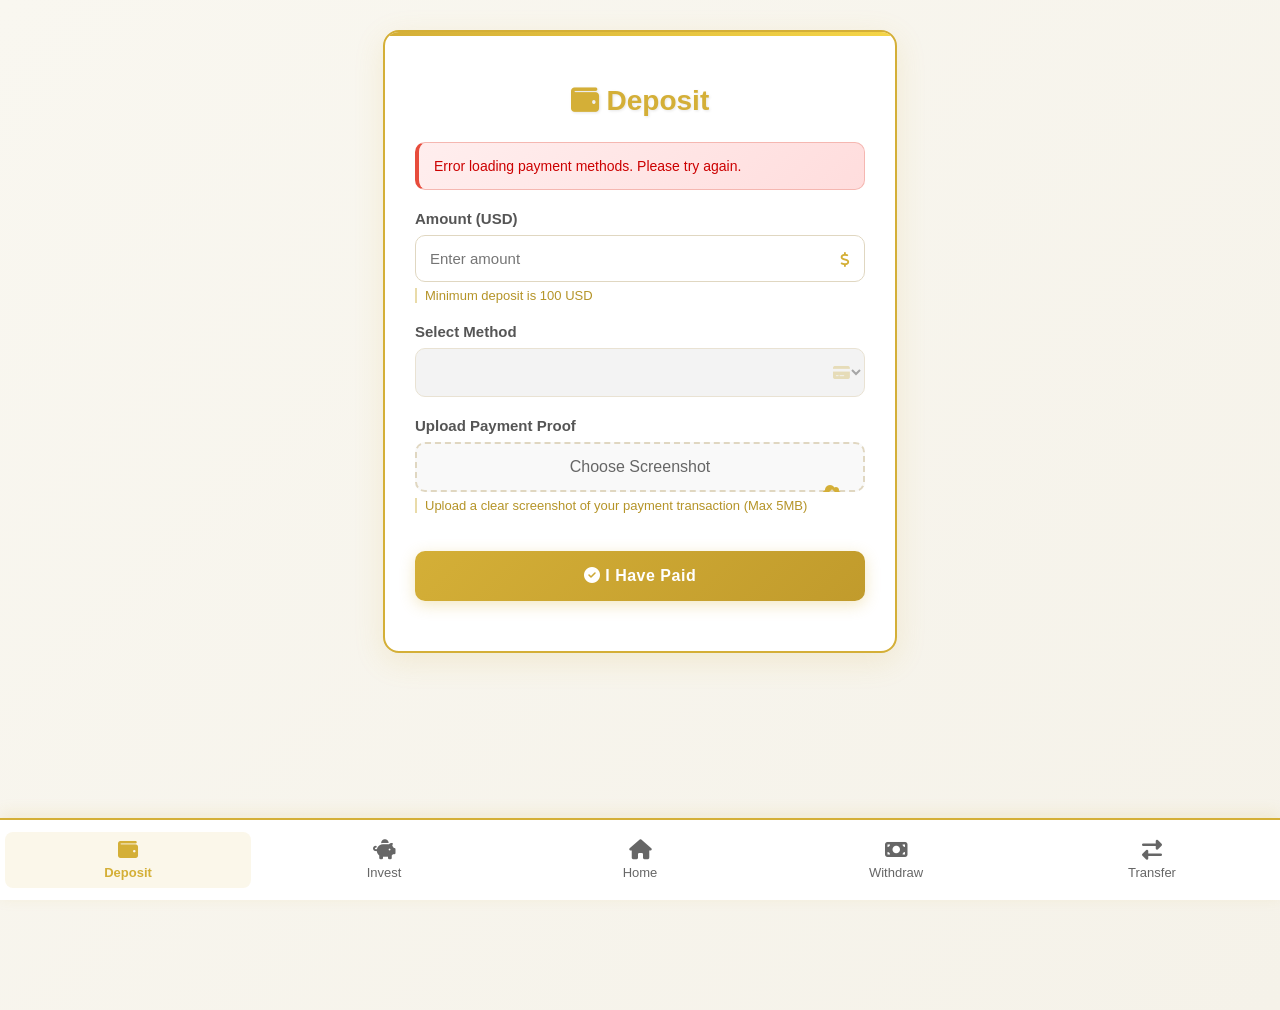
<file: deposit.html>
<!DOCTYPE html>
<html lang="en">
<head>
  <meta charset="UTF-8">
  <meta name="viewport" content="width=device-width, initial-scale=1.0">
  <title>Deposit</title>
  <link rel="stylesheet" href="https://cdnjs.cloudflare.com/ajax/libs/font-awesome/6.5.0/css/all.min.css">
  <style>
    body {
      font-family: 'Segoe UI', Tahoma, Geneva, Verdana, sans-serif;
      background: linear-gradient(135deg, #f9f7f0 0%, #f5f2e9 100%);
      color: #333;
      margin: 0;
      padding: 0;
      min-height: 100vh;
      padding-bottom: 80px; /* Add padding for fixed footer */
    }

    .deposit-container {
      max-width: 450px;
      margin: 30px auto;
      padding: 30px;
      background: #fff;
      border-radius: 16px;
      box-shadow: 0 8px 30px rgba(212, 175, 55, 0.15);
      border: 2px solid #d4af37;
      position: relative;
      overflow: hidden;
      margin-bottom: 90px; /* Extra margin to prevent footer overlap */
    }

    .deposit-container::before {
      content: '';
      position: absolute;
      top: 0;
      left: 0;
      right: 0;
      height: 4px;
      background: linear-gradient(90deg, #d4af37 0%, #f5d547 100%);
    }

    h2 {
      text-align: center;
      color: #d4af37;
      margin-bottom: 25px;
      font-size: 28px;
      font-weight: 700;
      text-shadow: 1px 1px 3px rgba(0,0,0,0.1);
    }

    label {
      display: block;
      margin-top: 20px;
      font-weight: 600;
      color: #555;
      font-size: 15px;
    }

    input, select, button {
      width: 100%;
      padding: 14px;
      margin-top: 8px;
      border: 1px solid #e0d7c1;
      border-radius: 10px;
      font-size: 15px;
      transition: all 0.3s ease;
      box-sizing: border-box;
    }

    input:focus, select:focus {
      border-color: #d4af37;
      outline: none;
      box-shadow: 0 0 0 3px rgba(212, 175, 55, 0.2);
    }

    .input-group {
      position: relative;
      margin-bottom: 15px;
    }

    .input-group i {
      position: absolute;
      right: 15px;
      top: 42px;
      color: #d4af37;
    }

    .note {
      font-size: 13px;
      color: #b59428;
      margin-top: 6px;
      padding-left: 8px;
      border-left: 2px solid #e9dba9;
    }

    .note.error {
      color: #e74c3c;
      border-left-color: #f5b7b1;
    }

    .submit-btn-container {
      margin-top: 30px;
      margin-bottom: 20px;
    }

    button {
      background: linear-gradient(135deg, #d4af37 0%, #c19b2c 100%);
      color: white;
      border: none;
      cursor: pointer;
      font-weight: 600;
      font-size: 16px;
      letter-spacing: 0.5px;
      padding: 16px;
      border-radius: 10px;
      box-shadow: 0 4px 15px rgba(212, 175, 55, 0.3);
      transition: all 0.3s ease;
    }

    button:hover {
      background: linear-gradient(135deg, #c19b2c 0%, #a8841f 100%);
      transform: translateY(-2px);
      box-shadow: 0 6px 20px rgba(212, 175, 55, 0.4);
    }

    button:active {
      transform: translateY(0);
    }

    button:disabled {
      background: #cccccc;
      cursor: not-allowed;
      transform: none;
      box-shadow: none;
    }

    .modal {
      display: none;
      position: fixed;
      z-index: 1000;
      left: 0;
      top: 0;
      width: 100%;
      height: 100%;
      background: rgba(0,0,0,0.7);
      justify-content: center;
      align-items: center;
      backdrop-filter: blur(5px);
      animation: fadeIn 0.3s ease;
    }

    @keyframes fadeIn {
      from { opacity: 0; }
      to { opacity: 1; }
    }

    .modal-content {
      background: #fff;
      padding: 30px;
      border-radius: 16px;
      text-align: center;
      width: 90%;
      max-width: 400px;
      border: 2px solid #d4af37;
      box-shadow: 0 20px 40px rgba(0,0,0,0.2);
      animation: slideUp 0.4s ease;
      margin: 20px;
      max-height: 80vh;
      overflow-y: auto;
    }

    @keyframes slideUp {
      from { 
        opacity: 0;
        transform: translateY(30px);
      }
      to { 
        opacity: 1;
        transform: translateY(0);
      }
    }

    .modal-content h3 {
      color: #d4af37;
      margin-top: 0;
      font-size: 24px;
    }

    .modal-buttons {
      display: flex;
      gap: 10px;
      justify-content: center;
      flex-wrap: wrap;
      margin-top: 20px;
    }

    .modal button {
      width: auto;
      min-width: 120px;
      margin: 0;
      display: inline-block;
      padding: 12px 25px;
    }

    .qr-img {
      width: 180px;
      height: 180px;
      margin: 15px auto;
      display: block;
      border: 3px solid #d4af37;
      border-radius: 10px;
      padding: 10px;
      background: white;
      box-shadow: 0 4px 10px rgba(0,0,0,0.1);
    }

    .wallet-box {
      display: flex;
      align-items: center;
      background: #fefcf3;
      padding: 12px 15px;
      border-radius: 10px;
      border: 1px solid #e9dba9;
      margin: 10px 0 20px 0;
      transition: all 0.3s ease;
      min-height: 60px;
    }

    .wallet-box:hover {
      border-color: #d4af37;
      background: #fdf8e7;
    }

    .wallet-text {
      font-size: 14px;
      color: #333;
      flex: 1;
      font-family: 'Courier New', monospace;
      font-weight: 500;
      white-space: nowrap;
      overflow: hidden;
      text-overflow: ellipsis;
      padding: 8px 0;
      letter-spacing: 0.3px;
      cursor: pointer;
      user-select: all;
    }

    .wallet-text.expanded {
      overflow: visible;
      white-space: normal;
      word-break: break-all;
      background: #fff;
      padding: 12px;
      border-radius: 8px;
      box-shadow: 0 4px 15px rgba(0,0,0,0.1);
      position: relative;
      z-index: 2;
      border: 1px solid #d4af37;
    }

    .copy-btn {
      background: linear-gradient(135deg, #d4af37 0%, #c19b2c 100%);
      color: #fff;
      border: none;
      padding: 10px 18px;
      border-radius: 8px;
      cursor: pointer;
      font-size: 14px;
      font-weight: 600;
      transition: all 0.3s ease;
      white-space: nowrap;
      box-shadow: 0 2px 8px rgba(212, 175, 55, 0.3);
      flex-shrink: 0;
      margin-left: 10px;
      display: flex;
      align-items: center;
      gap: 5px;
    }

    .copy-btn:hover {
      background: linear-gradient(135deg, #c19b2c 0%, #a8841f 100%);
      transform: translateY(-2px);
      box-shadow: 0 4px 12px rgba(212, 175, 55, 0.4);
    }

    .copy-btn:active {
      transform: translateY(0);
    }

    .copy-btn.copied {
      background: linear-gradient(135deg, #27ae60 0%, #229954 100%);
    }

    .bottom-nav {
      position: fixed;
      bottom: 0;
      left: 0;
      width: 100%;
      display: flex;
      justify-content: space-around;
      background: #fff;
      border-top: 2px solid #d4af37;
      padding: 12px 0;
      box-shadow: 0 -4px 15px rgba(212, 175, 55, 0.15);
      z-index: 100;
    }

    .bottom-nav a {
      text-align: center;
      text-decoration: none;
      color: #666;
      font-size: 13px;
      flex: 1;
      padding: 8px 0;
      transition: all 0.3s ease;
      border-radius: 8px;
      margin: 0 5px;
    }

    .bottom-nav a i {
      font-size: 20px;
      margin-bottom: 5px;
      display: block;
    }

    .bottom-nav a.active {
      color: #d4af37;
      font-weight: bold;
      background: rgba(212, 175, 55, 0.1);
    }

    .bottom-nav a:hover:not(.active) {
      color: #b59428;
      background: rgba(212, 175, 55, 0.05);
    }

    .loading {
      text-align: center;
      padding: 20px;
      color: #b59428;
      font-style: italic;
    }

    .loading::after {
      content: '';
      display: inline-block;
      width: 20px;
      height: 20px;
      border: 2px solid #f3f3f3;
      border-top: 2px solid #d4af37;
      border-radius: 50%;
      animation: spin 1s linear infinite;
      margin-left: 10px;
      vertical-align: middle;
    }

    @keyframes spin {
      0% { transform: rotate(0deg); }
      100% { transform: rotate(360deg); }
    }

    .error-message {
      background: linear-gradient(135deg, #fee 0%, #fdd 100%);
      color: #c00;
      padding: 15px;
      border-radius: 10px;
      margin: 15px 0;
      font-size: 14px;
      display: none;
      border: 1px solid #f5b7b1;
      border-left: 4px solid #e74c3c;
    }

    .success-message {
      background: linear-gradient(135deg, #e8f8ef 0%, #d5f4e6 100%);
      color: #27ae60;
      padding: 15px;
      border-radius: 10px;
      margin: 15px 0;
      font-size: 14px;
      display: none;
      border: 1px solid #a3e4d7;
      border-left: 4px solid #27ae60;
    }

    .method-info {
      margin: 20px 0;
      padding: 15px;
      background: linear-gradient(135deg, #fef9e7 0%, #fcf3cf 100%);
      border-radius: 10px;
      border: 1px solid #e9dba9;
    }

    .method-info p {
      margin: 8px 0;
      color: #8a6d3b;
    }

    .method-step {
      display: flex;
      align-items: flex-start;
      margin-bottom: 8px;
    }

    .step-number {
      background: #d4af37;
      color: white;
      width: 22px;
      height: 22px;
      border-radius: 50%;
      display: flex;
      align-items: center;
      justify-content: center;
      font-size: 12px;
      font-weight: bold;
      margin-right: 10px;
      flex-shrink: 0;
    }

    .step-text {
      font-size: 13px;
      color: #8a6d3b;
      line-height: 1.4;
    }

    .amount-display {
      text-align: center;
      font-size: 24px;
      font-weight: bold;
      color: #d4af37;
      margin: 10px 0 20px 0;
      padding: 10px;
      background: rgba(212, 175, 55, 0.1);
      border-radius: 10px;
    }

    .file-input-container {
      position: relative;
      overflow: hidden;
      margin-top: 8px;
    }

    .file-input-container input[type="file"] {
      position: absolute;
      left: 0;
      top: 0;
      opacity: 0;
      width: 100%;
      height: 100%;
      cursor: pointer;
    }

    .file-input-label {
      display: block;
      padding: 14px;
      background: #f9f9f9;
      border: 2px dashed #e0d7c1;
      border-radius: 10px;
      text-align: center;
      color: #666;
      cursor: pointer;
      transition: all 0.3s ease;
    }

    .file-input-label:hover {
      border-color: #d4af37;
      background: #fdf8e7;
      color: #d4af37;
    }

    .file-input-label i {
      margin-right: 8px;
      color: #d4af37;
    }

    .selected-file {
      margin-top: 10px;
      font-size: 13px;
      color: #27ae60;
      padding: 8px;
      background: rgba(39, 174, 96, 0.1);
      border-radius: 6px;
      display: none;
    }

    .address-container {
      position: relative;
    }

    .address-label {
      display: flex;
      align-items: center;
      justify-content: space-between;
      margin-bottom: 8px;
    }

    .expand-btn {
      background: none;
      border: none;
      color: #d4af37;
      font-size: 12px;
      padding: 4px 8px;
      cursor: pointer;
      text-decoration: underline;
      display: none;
    }

    @media (max-width: 480px) {
      .deposit-container {
        margin: 15px;
        padding: 20px;
        margin-bottom: 80px;
      }
      
      .wallet-text {
        font-size: 13px;
      }
      
      .bottom-nav {
        padding: 10px 0;
      }
      
      .bottom-nav a {
        font-size: 12px;
      }
      
      .bottom-nav a i {
        font-size: 18px;
      }
      
      .modal-content {
        padding: 20px;
        margin: 15px;
      }
      
      .modal-buttons {
        flex-direction: column;
      }
      
      .modal button {
        width: 100%;
      }
    }

    @media (max-width: 360px) {
      .wallet-box {
        flex-direction: column;
        align-items: stretch;
      }
      
      .copy-btn {
        margin-left: 0;
        margin-top: 10px;
        justify-content: center;
      }
    }
  </style>
</head>
<body>
  <div class="deposit-container">
    <h2><i class="fas fa-wallet"></i> Deposit</h2>

    <div id="errorMessage" class="error-message"></div>
    <div id="successMessage" class="success-message"></div>

    <form id="depositForm">
      <div class="input-group">
        <label for="depositAmount"><i class="fas fa-dollar-sign"></i> Amount (USD)</label>
        <input type="number" id="depositAmount" required placeholder="Enter amount" min="100" step="any">
        <div class="note">Minimum deposit is 100 USD</div>
      </div>

      <div class="input-group">
        <label for="depositMethod"><i class="fas fa-credit-card"></i> Select Method</label>
        <select id="depositMethod" required>
          <option value="">Select a payment method</option>
        </select>
        <div id="methodLoading" class="loading" style="display: none;">Loading payment methods...</div>
      </div>

      <div id="methodDetails" style="display:none;">
        <div class="method-info">
          <p style="font-weight: bold; margin-bottom: 12px; color: #d4af37;">
            <i class="fas fa-info-circle"></i> Payment Instructions
          </p>
          <div class="method-step">
            <div class="step-number">1</div>
            <div class="step-text">Send the exact amount to the address below</div>
          </div>
          <div class="method-step">
            <div class="step-number">2</div>
            <div class="step-text">Take a screenshot of the transaction</div>
          </div>
          <div class="method-step">
            <div class="step-number">3</div>
            <div class="step-text">Upload the screenshot as proof</div>
          </div>
        </div>
        
        <div id="amountDisplay" class="amount-display" style="display: none;">
          <span id="displayAmount">$0</span>
        </div>
        
        <div class="address-label">
          <p style="font-weight: 600; color: #555; margin: 0;">
            <i class="fas fa-wallet"></i> Wallet Address:
          </p>
          <button type="button" class="expand-btn" onclick="toggleAddressExpand()">
            <i class="fas fa-expand-alt"></i> Expand
          </button>
        </div>
        
        <div class="wallet-box">
          <span id="walletAddress" class="wallet-text" title="Click to expand/collapse"></span>
          <button type="button" class="copy-btn" onclick="copyAddress()">
            <i class="fas fa-copy"></i> Copy
          </button>
        </div>
        
        <div id="qrContainer" style="text-align: center;">
          <p style="font-weight: 600; margin: 20px 0 8px; color: #555;">
            <i class="fas fa-qrcode"></i> QR Code:
          </p>
          <img id="walletQR" class="qr-img" alt="QR Code" onerror="this.style.display='none'">
          <div id="qrError" style="color: #e74c3c; font-size: 13px; margin-top: 10px; display: none;">
            <i class="fas fa-exclamation-triangle"></i> QR code not available
          </div>
        </div>
      </div>

      <div class="input-group">
        <label for="screenshot"><i class="fas fa-camera"></i> Upload Payment Proof</label>
        <div class="file-input-container">
          <input type="file" id="screenshot" accept="image/*,.png,.jpg,.jpeg,.webp" required>
          <div class="file-input-label">
            <i class="fas fa-cloud-upload-alt"></i> Choose Screenshot
          </div>
        </div>
        <div id="selectedFileName" class="selected-file"></div>
        <div class="note">Upload a clear screenshot of your payment transaction (Max 5MB)</div>
      </div>

      <div class="submit-btn-container">
        <button type="button" id="submitBtn" onclick="openConfirmModal()">
          <i class="fas fa-check-circle"></i> I Have Paid
        </button>
      </div>
    </form>
  </div>

  <!-- Confirmation Modal -->
  <div id="confirmModal" class="modal">
    <div class="modal-content">
      <h3><i class="fas fa-check-circle"></i> Confirm Payment</h3>
      <p>Are you sure you have sent the payment?</p>
      
      <div class="method-info" style="margin: 15px 0; text-align: left;">
        <div class="method-step">
          <div class="step-number">✓</div>
          <div class="step-text">Sent the exact amount</div>
        </div>
        <div class="method-step">
          <div class="step-number">✓</div>
          <div class="step-text">Taken a screenshot</div>
        </div>
        <div class="method-step">
          <div class="step-number">✓</div>
          <div class="step-text">Double-checked the wallet address</div>
        </div>
      </div>
      
      <div style="margin: 20px 0; padding: 15px; background: #f9f9f9; border-radius: 10px;">
        <p style="margin: 5px 0; color: #555;">
          <strong>Amount:</strong> <span id="confirmAmount" style="color: #d4af37; font-weight: bold;"></span>
        </p>
        <p style="margin: 5px 0; color: #555;">
          <strong>Method:</strong> <span id="confirmMethod" style="color: #555;"></span>
        </p>
      </div>
      
      <div class="modal-buttons">
        <button onclick="submitDeposit()" id="confirmYesBtn">
          <i class="fas fa-paper-plane"></i> Confirm Payment
        </button>
        <button onclick="closeConfirmModal()" style="background: linear-gradient(135deg, #95a5a6 0%, #7f8c8d 100%); color: white;">
          <i class="fas fa-times"></i> Cancel
        </button>
      </div>
    </div>
  </div>

  <!-- Bottom Navigation -->
  <div class="bottom-nav">
    <a href="deposit.html" class="active"><i class="fas fa-wallet"></i>Deposit</a>
    <a href="invest.html"><i class="fas fa-piggy-bank"></i>Invest</a>
    <a href="dashboard.html"><i class="fas fa-home"></i>Home</a>
    <a href="withdraw.html"><i class="fas fa-money-bill"></i>Withdraw</a>
    <a href="transfer.html"><i class="fas fa-exchange-alt"></i>Transfer</a>
  </div>

  <script>
    const API_BASE = 'https://harvestive-co-backend.onrender.com';
    let depositMethods = [];
    let isSubmitting = false;

    function showError(message) {
      const errorDiv = document.getElementById('errorMessage');
      const successDiv = document.getElementById('successMessage');
      
      successDiv.style.display = 'none';
      errorDiv.textContent = message;
      errorDiv.style.display = 'block';
      
      // Scroll to error message
      errorDiv.scrollIntoView({ behavior: 'smooth', block: 'nearest' });
      
      setTimeout(() => {
        errorDiv.style.display = 'none';
      }, 5000);
    }
    
    function showSuccess(message) {
      const errorDiv = document.getElementById('errorMessage');
      const successDiv = document.getElementById('successMessage');
      
      errorDiv.style.display = 'none';
      successDiv.textContent = message;
      successDiv.style.display = 'block';
      
      // Scroll to success message
      successDiv.scrollIntoView({ behavior: 'smooth', block: 'nearest' });
      
      setTimeout(() => {
        successDiv.style.display = 'none';
      }, 5000);
    }

    async function loadDepositMethods() {
      const select = document.getElementById('depositMethod');
      const loading = document.getElementById('methodLoading');
      
      select.disabled = true;
      select.innerHTML = '<option value="">Loading methods...</option>';
      loading.style.display = 'block';
      
      try {
        const res = await fetch(`${API_BASE}/user/deposit-methods`);
        
        if (!res.ok) {
          throw new Error(`Failed to load methods: ${res.status}`);
        }
        
        const data = await res.json();
        
        // Handle different response structures
        let methods = data;
        if (data.methods) {
          methods = data.methods; // If response has {methods: [...]}
        } else if (data.data) {
          methods = data.data; // If response has {data: [...]}
        }
        
        depositMethods = Array.isArray(methods) ? methods.map(method => {
          let id = method._id || method.id;
          
          if (id && typeof id === 'object') {
            if (id.$oid) {
              id = id.$oid;
            } else if (id.toString) {
              id = id.toString();
            }
          }
          
          return {
            ...method,
            _id: id || method._id
          };
        }) : [];

        select.innerHTML = '<option value="">Select a payment method</option>';
        
        if (!depositMethods || depositMethods.length === 0) {
          select.innerHTML += '<option value="" disabled>No payment methods available</option>';
          showError('No deposit methods available. Please contact support.');
          return;
        }

        depositMethods.forEach(m => {
          const opt = document.createElement("option");
          opt.value = m._id;
          opt.textContent = m.name || m.methodName || 'Unnamed Method';
          select.appendChild(opt);
        });

        select.disabled = false;
        
        if (depositMethods.length > 0) {
          // Auto-select first method
          select.value = depositMethods[0]._id;
          updateMethodDetails();
        }
        
      } catch (err) {
        console.error('Error loading deposit methods:', err);
        select.innerHTML = '<option value="" disabled>Error loading methods</option>';
        showError('Error loading payment methods. Please try again.');
      } finally {
        loading.style.display = 'none';
      }
    }

    function updateMethodDetails() {
      const id = document.getElementById('depositMethod').value;
      const method = depositMethods.find(m => String(m._id) === String(id));
      const detailsDiv = document.getElementById('methodDetails');
      const qrImg = document.getElementById('walletQR');
      const qrError = document.getElementById('qrError');
      const expandBtn = document.querySelector('.expand-btn');

      if (method) {
        // Handle different address field names
        const walletAddress = method.address || method.walletAddress || method.paymentAddress || 'Address not available';
        const walletElement = document.getElementById('walletAddress');
        
        walletElement.innerText = walletAddress;
        
        // Show/hide expand button based on address length
        if (walletAddress.length > 35 && walletAddress !== 'Address not available') {
          expandBtn.style.display = 'inline-block';
        } else {
          expandBtn.style.display = 'none';
          walletElement.classList.remove('expanded');
        }
        
        // Handle QR code
        const qrCode = method.qr || method.qrCode || method.qrUrl;
        if (qrCode) {
          qrImg.src = qrCode;
          qrImg.style.display = 'block';
          qrError.style.display = 'none';
        } else {
          qrImg.style.display = 'none';
          qrError.style.display = 'block';
        }
        
        detailsDiv.style.display = 'block';
      } else {
        detailsDiv.style.display = 'none';
      }
    }

    function toggleAddressExpand() {
      const walletText = document.getElementById('walletAddress');
      const expandBtn = document.querySelector('.expand-btn');
      
      if (walletText.classList.contains('expanded')) {
        walletText.classList.remove('expanded');
        expandBtn.innerHTML = '<i class="fas fa-expand-alt"></i> Expand';
      } else {
        walletText.classList.add('expanded');
        expandBtn.innerHTML = '<i class="fas fa-compress-alt"></i> Collapse';
      }
    }

    function copyAddress() {
      const address = document.getElementById('walletAddress').innerText;
      if (!address || address === 'Address not available') {
        showError('No address to copy');
        return;
      }
      
      navigator.clipboard.writeText(address).then(() => {
        const copyBtn = document.querySelector('.copy-btn');
        copyBtn.innerHTML = '<i class="fas fa-check"></i> Copied!';
        copyBtn.classList.add('copied');
        
        setTimeout(() => {
          copyBtn.innerHTML = '<i class="fas fa-copy"></i> Copy';
          copyBtn.classList.remove('copied');
        }, 2000);
      }).catch(err => {
        console.error('Copy failed:', err);
        // Fallback for browsers that don't support clipboard API
        const textArea = document.createElement('textarea');
        textArea.value = address;
        document.body.appendChild(textArea);
        textArea.select();
        try {
          document.execCommand('copy');
          const copyBtn = document.querySelector('.copy-btn');
          copyBtn.innerHTML = '<i class="fas fa-check"></i> Copied!';
          copyBtn.classList.add('copied');
          
          setTimeout(() => {
            copyBtn.innerHTML = '<i class="fas fa-copy"></i> Copy';
            copyBtn.classList.remove('copied');
          }, 2000);
        } catch (err) {
          showError('Failed to copy address');
        }
        document.body.removeChild(textArea);
      });
    }

    function openConfirmModal() {
      const amount = parseFloat(document.getElementById('depositAmount').value);
      const methodId = document.getElementById('depositMethod').value;
      const methodSelect = document.getElementById('depositMethod');
      const methodName = methodSelect.options[methodSelect.selectedIndex].text;
      const screenshot = document.getElementById('screenshot').files[0];

      // Validation
      if (!amount || isNaN(amount)) {
        showError('Please enter a valid amount');
        return;
      }
      
      if (amount < 100) {
        showError('Minimum deposit is 100 USD');
        return;
      }
      
      if (!methodId) {
        showError('Please select a payment method');
        return;
      }
      
      if (!screenshot) {
        showError('Please upload payment proof screenshot');
        return;
      }

      if (screenshot.size > 5 * 1024 * 1024) {
        showError('File too large. Maximum size is 5MB');
        return;
      }

      const validTypes = ['image/jpeg', 'image/png', 'image/jpg', 'image/webp'];
      if (!validTypes.includes(screenshot.type)) {
        showError('Please upload a valid image (JPEG, PNG, or WebP)');
        return;
      }

      const token = localStorage.getItem('token');
      if (!token) {
        showError('You must be logged in');
        setTimeout(() => window.location.href = 'index.html', 1000);
        return;
      }

      // Update modal content
      document.getElementById('confirmAmount').textContent = '$' + amount.toFixed(2);
      document.getElementById('confirmMethod').textContent = methodName;
      
      // Show modal
      document.getElementById('confirmModal').style.display = 'flex';
      document.body.style.overflow = 'hidden'; // Prevent scrolling behind modal
    }

    function closeConfirmModal() {
      document.getElementById('confirmModal').style.display = 'none';
      document.body.style.overflow = 'auto'; // Restore scrolling
    }

    async function submitDeposit() {
      if (isSubmitting) return;
      
      const amount = parseFloat(document.getElementById('depositAmount').value);
      const methodId = document.getElementById('depositMethod').value;
      const screenshot = document.getElementById('screenshot').files[0];
      const token = localStorage.getItem('token');
      
      if (!token) {
        showError('Session expired. Please login again.');
        setTimeout(() => window.location.href = 'index.html', 1000);
        return;
      }

      isSubmitting = true;
      const submitBtn = document.getElementById('submitBtn');
      const confirmYesBtn = document.getElementById('confirmYesBtn');
      const originalSubmitText = submitBtn.innerHTML;
      const originalConfirmText = confirmYesBtn.innerHTML;
      
      submitBtn.disabled = true;
      submitBtn.innerHTML = '<i class="fas fa-spinner fa-spin"></i> Processing...';
      confirmYesBtn.disabled = true;
      confirmYesBtn.innerHTML = '<i class="fas fa-spinner fa-spin"></i> Processing...';

      const formData = new FormData();
      formData.append('amount', amount);
      formData.append('method', methodId);
      formData.append('screenshot', screenshot);

      try {
        const res = await fetch(`${API_BASE}/deposit`, {
          method: 'POST',
          headers: { 
            'Authorization': `Bearer ${token}`
          },
          body: formData
        });

        const data = await res.json();
        
        if (res.ok) {
          showSuccess('✅ Deposit submitted successfully! Please wait for admin approval.');
          closeConfirmModal();
          
          // Reset form
          document.getElementById('depositForm').reset();
          document.getElementById('selectedFileName').style.display = 'none';
          document.getElementById('amountDisplay').style.display = 'none';
          
          setTimeout(() => {
            window.location.href = 'dashboard.html';
          }, 2000);
        } else {
          throw new Error(data.error || data.message || `Deposit failed: ${res.status}`);
        }
        
      } catch (err) {
        console.error('Deposit error:', err);
        showError(err.message || 'Error submitting deposit. Please try again.');
        closeConfirmModal();
      } finally {
        isSubmitting = false;
        submitBtn.disabled = false;
        submitBtn.innerHTML = originalSubmitText;
        confirmYesBtn.disabled = false;
        confirmYesBtn.innerHTML = originalConfirmText;
      }
    }

    // Initialize on page load
    window.onload = function() {
      loadDepositMethods();
      
      // Amount input listener
      document.getElementById('depositAmount').addEventListener('input', function() {
        const amount = parseFloat(this.value);
        const amountDisplay = document.getElementById('amountDisplay');
        
        if (amount >= 100) {
          amountDisplay.style.display = 'block';
          document.getElementById('displayAmount').textContent = '$' + amount.toFixed(2);
          this.style.borderColor = '#27ae60';
        } else {
          amountDisplay.style.display = 'none';
          this.style.borderColor = amount === 0 || isNaN(amount) ? '#e0d7c1' : '#e74c3c';
        }
      });
      
      // Method change listener
      document.getElementById('depositMethod').addEventListener('change', updateMethodDetails);
      
      // File input listener
      document.getElementById('screenshot').addEventListener('change', function() {
        const fileName = this.files[0]?.name;
        const fileDisplay = document.getElementById('selectedFileName');
        
        if (fileName) {
          fileDisplay.textContent = 'Selected: ' + fileName;
          fileDisplay.style.display = 'block';
        } else {
          fileDisplay.style.display = 'none';
        }
      });
      
      // Address click to expand
      document.getElementById('walletAddress').addEventListener('click', function() {
        if (this.innerText && this.innerText !== 'Address not available') {
          this.classList.toggle('expanded');
          const expandBtn = document.querySelector('.expand-btn');
          if (this.classList.contains('expanded')) {
            expandBtn.innerHTML = '<i class="fas fa-compress-alt"></i> Collapse';
          } else {
            expandBtn.innerHTML = '<i class="fas fa-expand-alt"></i> Expand';
          }
        }
      });
    };

    // Close modal when clicking outside
    document.getElementById('confirmModal').addEventListener('click', function(e) {
      if (e.target === this) {
        closeConfirmModal();
      }
    });

    // Close modal with Escape key
    document.addEventListener('keydown', function(e) {
      if (e.key === 'Escape') {
        closeConfirmModal();
      }
    });
  </script>
</body>
</html>
</file>
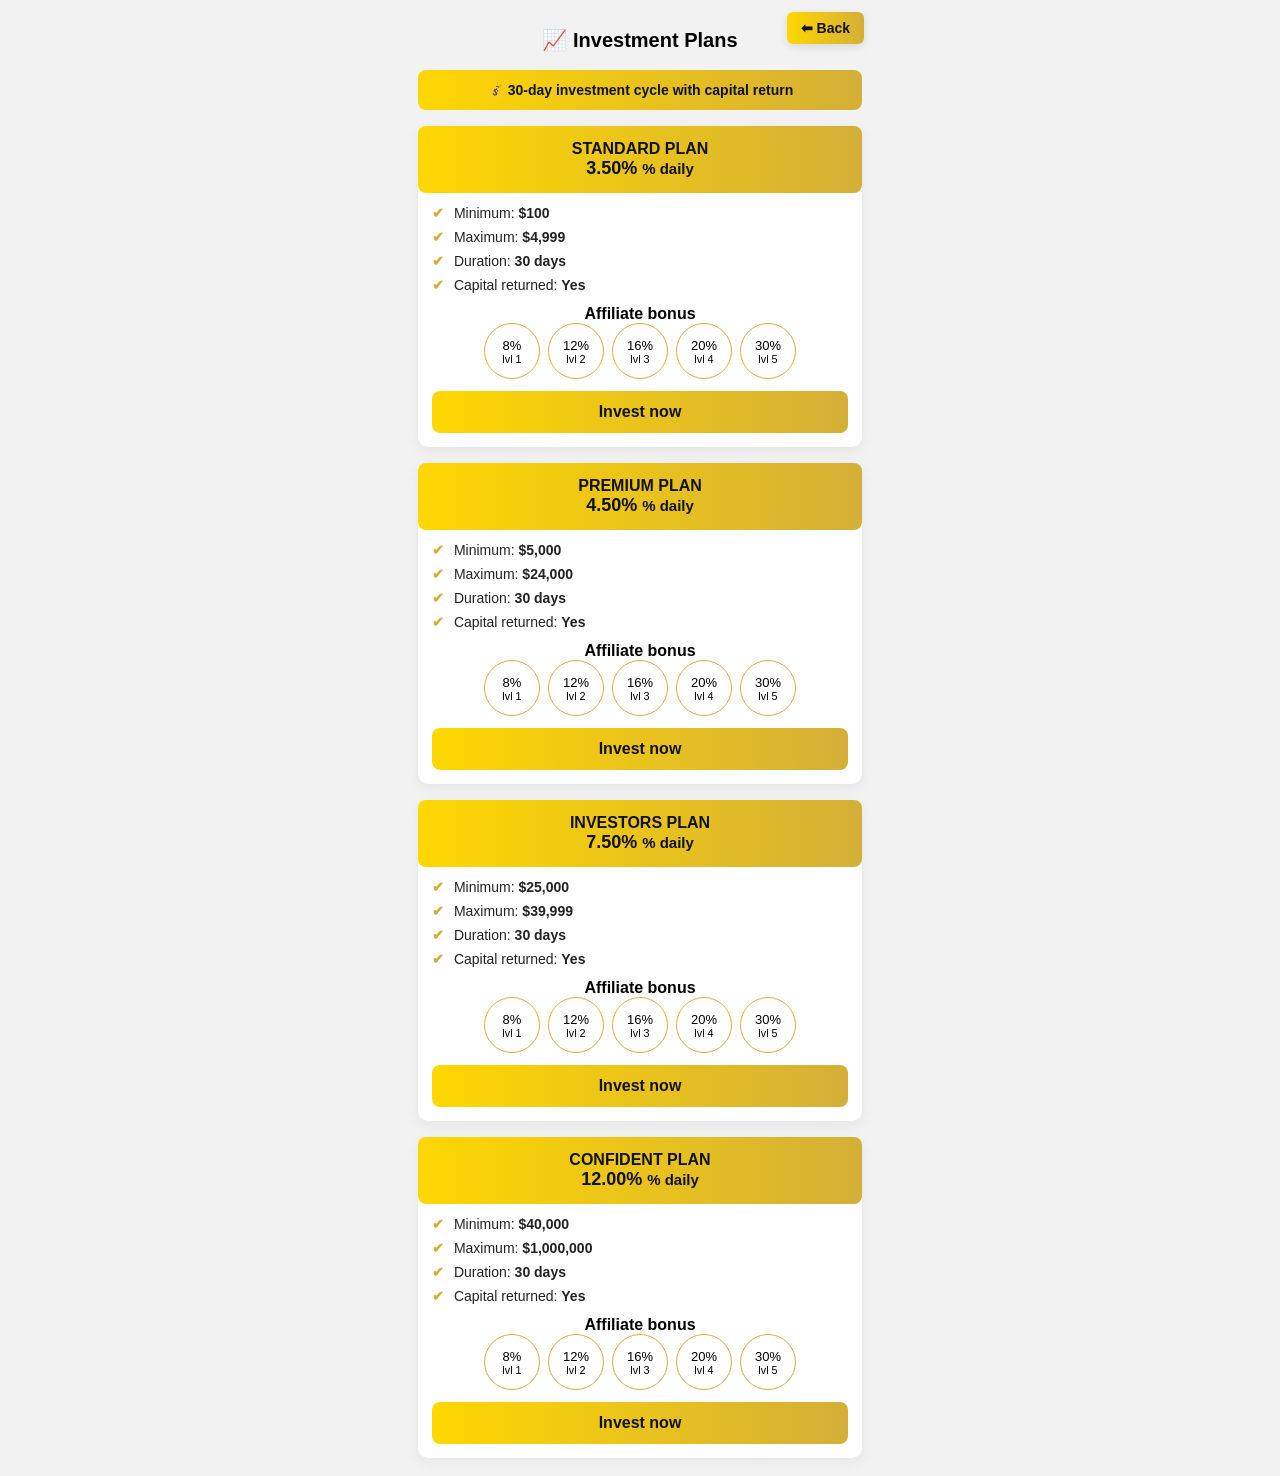
<file: invest.html>
<!DOCTYPE html>
<html lang="en">
<head>
  <meta charset="UTF-8" />
  <title>My Invest (Mobile)</title>
  <meta name="viewport" content="width=device-width, initial-scale=1.0" />
  <link rel="stylesheet" href="style.css" />
  <style>
    :root {
      --bg: #f2f2f2;
      --card: #fff;
      --accent-start: gold;
      --accent-end: #d4af37;
      --max-width: 480px;
    }

    html, body {
      margin: 0;
      font-family: 'Arial', sans-serif;
      background-color: var(--bg);
      height: 100%;
    }

    .page {
      padding: 16px;
      max-width: var(--max-width);
      margin: auto;
      position: relative;
    }

    h2 {
      text-align: center;
      margin: 10px 0 18px;
      font-size: 20px;
    }

    /* Back button */
    .back-btn {
      position: absolute;
      top: 12px;
      right: 16px;
      background: linear-gradient(to right, var(--accent-start), var(--accent-end));
      border: none;
      border-radius: 6px;
      padding: 8px 14px;
      font-size: 14px;
      font-weight: 600;
      cursor: pointer;
      color: #111;
      box-shadow: 0 3px 8px rgba(0,0,0,0.1);
    }

    .info-box {
      background: linear-gradient(to right, var(--accent-start), var(--accent-end));
      color: #111;
      padding: 12px;
      border-radius: 8px;
      margin-bottom: 16px;
      font-size: 14px;
      text-align: center;
      font-weight: 600;
    }

    #plansContainer {
      display: flex;
      flex-direction: column;
      gap: 16px;
    }

    .plan-card {
      background: var(--card);
      border-radius: 10px;
      padding: 14px;
      box-shadow: 0 4px 14px rgba(0,0,0,0.06);
    }

    .plan-header {
      background: linear-gradient(to right, var(--accent-start), var(--accent-end));
      color: #111;
      text-align: center;
      padding: 14px;
      font-weight: 700;
      font-size: 16px;
      border-radius: 8px;
      margin: -14px -14px 12px -14px;
    }

    .plan-body ul {
      list-style: none;
      padding: 0;
      margin: 0 0 12px;
    }

    .plan-body li {
      margin-bottom: 8px;
      font-size: 14px;
      color: #222;
    }

    .checkmark {
      color: var(--accent-end);
      margin-right: 6px;
      font-weight: 700;
    }

    .affiliate {
      text-align: center;
      margin: 12px 0;
    }

    .affiliate-levels {
      display: flex;
      gap: 8px;
      justify-content: center;
      flex-wrap: wrap;
    }

    .level {
      border: 1px solid var(--accent-end);
      border-radius: 50%;
      padding: 10px;
      width: 56px;
      height: 56px;
      display: flex;
      flex-direction: column;
      align-items: center;
      justify-content: center;
      font-size: 13px;
    }

    .invest-btn {
      background: linear-gradient(to right, var(--accent-start), var(--accent-end));
      border: none;
      border-radius: 8px;
      width: 100%;
      padding: 12px;
      font-size: 16px;
      font-weight: 700;
      cursor: pointer;
      color: #111;
    }

    /* Modal */
    #investModal {
      display: none;
      position: fixed;
      z-index: 9999;
      inset: 0;
      background: rgba(0,0,0,0.5);
      justify-content: center;
      align-items: center;
      padding: 16px;
    }

    #investModal .modal-content {
      background: #fff;
      width: 100%;
      max-width: 420px;
      border-radius: 10px;
      padding: 16px;
      box-shadow: 0 6px 22px rgba(0,0,0,0.15);
    }

    #investModal input {
      width: 100%;
      padding: 12px;
      margin: 10px 0;
      border-radius: 8px;
      border: 1px solid #ddd;
      font-size: 16px;
    }

    #investModal .row {
      display:flex;
      gap:8px;
    }

    #investModal .btn {
      padding: 12px;
      border-radius: 8px;
      font-weight: 700;
      cursor: pointer;
      border: none;
      flex: 1;
    }

    #investModal .btn.primary {
      background: linear-gradient(to right, var(--accent-start), var(--accent-end));
      color: #111;
    }

    #investModal .btn.ghost {
      background: #f0f0f0;
      color: #111;
    }

    .notice { font-size: 13px; color: #555; margin-bottom: 8px; }
    .muted { color: #666; font-size: 13px; }

    @media (min-width: 481px) {
      .page { padding: 18px; }
    }
  </style>
</head>
<body>
  <div class="page">
    <button class="back-btn" onclick="window.location.href='dashboard.html'">⬅ Back</button>
    <h2>📈 Investment Plans</h2>
    
    <div class="info-box">
      💰 30-day investment cycle with capital return
    </div>
    
    <div id="plansContainer" aria-live="polite"></div>
  </div>

  <!-- Modal -->
  <div id="investModal" role="dialog" aria-modal="true" aria-labelledby="modalPlanName">
    <div class="modal-content" id="modalContent">
      <h3 id="modalPlanName">Invest in Plan</h3>
      <p class="notice">Enter amount and confirm. Minimum and maximum enforced per plan.</p>
      <p class="notice" style="color: var(--accent-end); font-weight: 600;">⚠️ This investment will run for 30 days and your capital will be returned after completion.</p>

      <label for="investAmount" class="muted">Amount (USD)</label>
      <input id="investAmount" type="number" min="0" step="any" inputmode="decimal" placeholder="e.g. 5000" />

      <div class="row" style="margin-top:8px;">
        <button class="btn ghost" onclick="closeInvestModal()" type="button">Cancel</button>
        <button id="confirmBtn" class="btn primary" onclick="confirmInvestment()" type="button">Confirm</button>
      </div>

      <p id="modalMsg" class="muted" style="margin-top:8px"></p>
    </div>
  </div>

  <script>
    const plans = [
      { name: 'STANDARD PLAN', rate: '3.50%', min: 100, max: 4999, times: 30, capitalBack: 'Yes', levels: [8,12,16,20,30] },
      { name: 'PREMIUM PLAN', rate: '4.50%', min: 5000, max: 24000, times: 30, capitalBack: 'Yes', levels: [8,12,16,20,30] },
      { name: 'INVESTORS PLAN', rate: '7.50%', min: 25000, max: 39999, times: 30, capitalBack: 'Yes', levels: [8,12,16,20,30] },
      { name: 'CONFIDENT PLAN', rate: '12.00%', min: 40000, max: 1000000, times: 30, capitalBack: 'Yes', levels: [8,12,16,20,30] },
    ];

    let selectedPlan = null;
    const API_BASE = window.location.hostname.includes('localhost')
      ? 'http://localhost:3000'
      : 'https://harvestive-co-backend.onrender.com';

    function renderPlans() {
      const container = document.getElementById('plansContainer');
      container.innerHTML = "";
      plans.forEach((plan, index) => {
        const card = document.createElement('div');
        card.className = 'plan-card';
        card.innerHTML = `
          <div class="plan-header">${plan.name}<br><span style="font-size:18px">${plan.rate} <small>% daily</small></span></div>
          <div class="plan-body">
            <ul>
              <li><span class="checkmark">✔</span> Minimum: <strong>$${plan.min.toLocaleString()}</strong></li>
              <li><span class="checkmark">✔</span> Maximum: <strong>$${plan.max.toLocaleString()}</strong></li>
              <li><span class="checkmark">✔</span> Duration: <strong>${plan.times} days</strong></li>
              <li><span class="checkmark">✔</span> Capital returned: <strong>${plan.capitalBack}</strong></li>
            </ul>

            <div class="affiliate">
              <strong>Affiliate bonus</strong>
              <div class="affiliate-levels">
                ${plan.levels.map((level,i)=>`<div class="level">${level}%<br><small>lvl ${i+1}</small></div>`).join('')}
              </div>
            </div>

            <button class="invest-btn" onclick="openInvestModal(${index})">Invest now</button>
          </div>
        `;
        container.appendChild(card);
      });
    }

    function openInvestModal(index) {
      selectedPlan = plans[index];
      document.getElementById('modalPlanName').innerText = `Invest in ${selectedPlan.name}`;
      document.getElementById('investAmount').value = "";
      document.getElementById('modalMsg').innerText = "";
      document.getElementById('confirmBtn').disabled = false;
      document.getElementById('confirmBtn').innerText = "Confirm";
      document.getElementById('investModal').style.display = "flex";
      setTimeout(()=> document.getElementById('investAmount').focus(), 100);
    }

    function closeInvestModal() {
      document.getElementById('investModal').style.display = "none";
      selectedPlan = null;
    }

    document.getElementById('investModal').addEventListener('click', (e) => {
      if (e.target === document.getElementById('investModal')) closeInvestModal();
    });
    
    document.addEventListener('keydown', (e) => {
      if (e.key === 'Escape') closeInvestModal();
    });

    async function parseResponse(res) {
      const raw = await res.text();
      try {
        const json = JSON.parse(raw);
        return { ok: res.ok, status: res.status, data: json, rawText: raw };
      } catch {
        return { ok: res.ok, status: res.status, data: null, rawText: raw };
      }
    }

    async function confirmInvestment() {
      const amountRaw = document.getElementById('investAmount').value;
      const amount = parseFloat(amountRaw);
      const modalMsg = document.getElementById('modalMsg');
      const confirmBtn = document.getElementById('confirmBtn');

      modalMsg.innerText = "";

      if (!selectedPlan) {
        modalMsg.innerText = "No plan selected.";
        return;
      }
      if (!amountRaw || isNaN(amount)) {
        modalMsg.innerText = "Enter a valid amount.";
        return;
      }
      if (amount < selectedPlan.min || amount > selectedPlan.max) {
        modalMsg.innerText = `Amount must be between $${selectedPlan.min.toLocaleString()} and $${selectedPlan.max.toLocaleString()} USD`;
        return;
      }

      const token = localStorage.getItem('token');
      if (!token) {
        alert('You must be logged in.');
        window.location.href = "index.html";
        return;
      }

      confirmBtn.disabled = true;
      confirmBtn.innerText = "Processing...";

      try {
        const res = await fetch(API_BASE + '/invest', {
          method: 'POST',
          headers: {
            'Authorization': 'Bearer ' + token,
            'Content-Type': 'application/json'
          },
          body: JSON.stringify({ amount, plan: selectedPlan.name })
        });

        const parsed = await parseResponse(res);

        if (!parsed.ok) {
          if (parsed.data && (parsed.data.error || parsed.data.message)) {
            throw new Error(parsed.data.error || parsed.data.message);
          } else {
            const snippet = (parsed.rawText || '').slice(0, 300).replace(/\n/g, ' ');
            throw new Error('Server returned non-JSON response. See console for details:\n' + snippet);
          }
        }

        const successMsg = (parsed.data && (parsed.data.message || parsed.data.success)) || 'Investment started successfully!';
        alert(successMsg + '\n\n💰 Your capital will be returned in 30 days!\n📈 Daily profits will be added to your balance.');
        closeInvestModal();
        window.location.href = "dashboard.html";
        
      } catch (err) {
        console.error('Invest error:', err);
        modalMsg.innerText = err.message || 'Error processing investment';
      } finally {
        confirmBtn.disabled = false;
        confirmBtn.innerText = "Confirm";
      }
    }

    window.onload = renderPlans;
  </script>
</body>
</html>
</file>
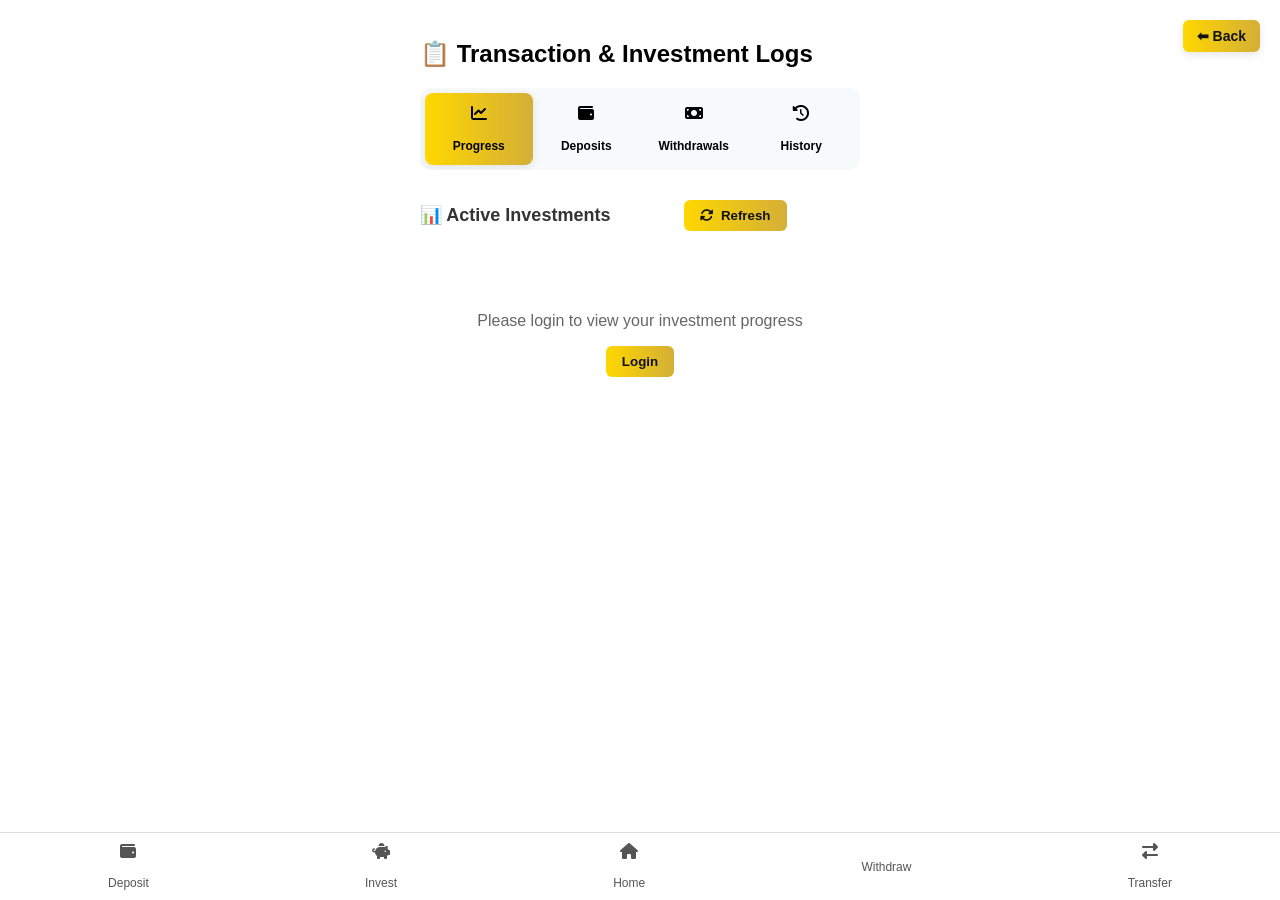
<file: log.html>
<!DOCTYPE html>
<html lang="en">
<head>
  <meta charset="UTF-8">
  <meta name="viewport" content="width=device-width, initial-scale=1.0">
  <title>Transaction Logs & Investment Progress</title>
  <link rel="stylesheet" href="style.css">
  <link rel="stylesheet" href="https://cdnjs.cloudflare.com/ajax/libs/font-awesome/6.5.0/css/all.min.css">
  <style>
    :root {
      --accent-start: gold;
      --accent-end: #d4af37;
      --success: #2ecc71;
      --warning: #f39c12;
      --info: #3498db;
      --danger: #e74c3c;
    }

    .logs-container { 
      padding: 20px; 
      max-width: 480px;
      margin: 0 auto;
    }
    
    .tabs { 
      display: flex; 
      justify-content: space-around; 
      margin-bottom: 20px; 
      background: #f8f9fa;
      border-radius: 10px;
      padding: 5px;
      overflow-x: auto;
    }
    
    .tab-btn {
      flex: 1;
      padding: 12px 5px;
      cursor: pointer;
      border: none;
      background: transparent;
      font-weight: 600;
      border-radius: 8px;
      transition: all 0.3s ease;
      font-size: 12px;
      white-space: nowrap;
      min-width: 80px;
    }
    
    .tab-btn.active { 
      background: linear-gradient(to right, var(--accent-start), var(--accent-end)); 
      color: #000;
      box-shadow: 0 2px 8px rgba(0,0,0,0.1);
    }
    
    .tab-btn i {
      font-size: 16px;
      margin-bottom: 4px;
      display: block;
    }
    
    .log-list { 
      list-style: none; 
      padding: 0; 
    }
    
    .log-item {
      border: 1px solid #e0e0e0;
      padding: 15px;
      border-radius: 10px;
      margin-bottom: 12px;
      background: #fff;
      box-shadow: 0 2px 8px rgba(0,0,0,0.05);
    }
    
    .status-pending { color: var(--warning); font-weight: 600; }
    .status-approved { color: var(--success); font-weight: 600; }
    .status-rejected { color: var(--danger); font-weight: 600; }
    .status-active { color: var(--info); font-weight: 600; }
    .status-completed { color: var(--success); font-weight: 600; }

    /* Investment Progress Card Styles */
    .investment-card {
      background: white;
      border-radius: 10px;
      padding: 16px;
      margin-bottom: 12px;
      box-shadow: 0 4px 14px rgba(0,0,0,0.06);
      border-left: 4px solid var(--accent-end);
    }

    .investment-card.completed {
      border-left-color: var(--success);
    }

    .investment-header {
      display: flex;
      justify-content: space-between;
      align-items: center;
      margin-bottom: 10px;
    }

    .plan-name {
      font-weight: bold;
      color: #222;
      font-size: 16px;
    }

    .investment-status {
      padding: 4px 10px;
      border-radius: 12px;
      font-size: 12px;
      font-weight: bold;
    }

    .status-active-bg {
      background: #e8f4fd;
      color: var(--info);
    }

    .status-completed-bg {
      background: #e7f7ef;
      color: var(--success);
    }

    .status-cancelled-bg {
      background: #fdeded;
      color: var(--danger);
    }

    .investment-details {
      display: grid;
      grid-template-columns: 1fr 1fr;
      gap: 10px;
      font-size: 13px;
      margin-bottom: 12px;
    }

    .detail-item {
      display: flex;
      flex-direction: column;
    }

    .detail-label {
      color: #666;
      font-size: 11px;
      margin-bottom: 2px;
    }

    .detail-value {
      font-weight: 600;
      color: #222;
    }

    .progress-container {
      margin-top: 12px;
    }

    .progress-label {
      display: flex;
      justify-content: space-between;
      font-size: 12px;
      margin-bottom: 4px;
      color: #666;
    }

    .progress-bar {
      height: 8px;
      background: #eee;
      border-radius: 4px;
      overflow: hidden;
    }

    .progress-fill {
      height: 100%;
      background: linear-gradient(to right, var(--accent-start), var(--accent-end));
      border-radius: 4px;
      transition: width 0.3s ease;
    }

    .completed-progress {
      background: linear-gradient(to right, var(--success), #27ae60);
    }

    /* Loading spinner */
    .loading {
      text-align: center;
      padding: 30px;
    }
    
    .spinner {
      border: 4px solid #f3f3f3;
      border-top: 4px solid var(--accent-end);
      border-radius: 50%;
      width: 40px;
      height: 40px;
      margin: auto;
      animation: spin 1s linear infinite;
    }
    
    @keyframes spin {
      0% { transform: rotate(0deg); }
      100% { transform: rotate(360deg); }
    }

    .no-data {
      text-align: center;
      padding: 40px 20px;
      color: #666;
    }

    .no-data i {
      font-size: 48px;
      margin-bottom: 10px;
      color: #ddd;
    }

    .refresh-btn {
      background: linear-gradient(to right, var(--accent-start), var(--accent-end));
      border: none;
      border-radius: 6px;
      padding: 8px 16px;
      font-weight: 600;
      cursor: pointer;
      color: #111;
      display: flex;
      align-items: center;
      gap: 8px;
      margin: 10px auto;
    }

    .section-header {
      display: flex;
      justify-content: space-between;
      align-items: center;
      margin: 0 0 15px 0;
    }

    .section-title {
      font-size: 18px;
      font-weight: 600;
      color: #333;
    }

    .back-btn {
      position: absolute;
      top: 20px;
      right: 20px;
      background: linear-gradient(to right, var(--accent-start), var(--accent-end));
      border: none;
      border-radius: 6px;
      padding: 8px 14px;
      font-size: 14px;
      font-weight: 600;
      cursor: pointer;
      color: #111;
      box-shadow: 0 3px 8px rgba(0,0,0,0.1);
    }

    .transaction-type {
      display: inline-block;
      padding: 3px 8px;
      border-radius: 4px;
      font-size: 10px;
      font-weight: 600;
      margin-right: 8px;
    }

    .type-deposit { background: #e8f4fd; color: var(--info); }
    .type-withdraw { background: #fef5e7; color: var(--warning); }
    .type-invest { background: #e7f7ef; color: var(--success); }
    
    .amount-badge {
      background: linear-gradient(to right, var(--accent-start), var(--accent-end));
      color: #111;
      padding: 3px 8px;
      border-radius: 4px;
      font-weight: 700;
      font-size: 14px;
    }
    
    .profit-badge {
      background: #e7f7ef;
      color: var(--success);
      padding: 3px 8px;
      border-radius: 4px;
      font-weight: 600;
      font-size: 13px;
    }
    
    .capital-returned {
      background: #e7f7ef;
      color: var(--success);
      padding: 3px 8px;
      border-radius: 4px;
      font-size: 11px;
      font-weight: 600;
    }
    
    .capital-pending {
      background: #fef5e7;
      color: var(--warning);
      padding: 3px 8px;
      border-radius: 4px;
      font-size: 11px;
      font-weight: 600;
    }
    
    .day-counter {
      background: #e8f4fd;
      color: var(--info);
      padding: 3px 8px;
      border-radius: 4px;
      font-size: 11px;
      font-weight: 600;
    }
  </style>
</head>
<body>
  <div class="logs-container">
    <button class="back-btn" onclick="window.location.href='dashboard.html'">⬅ Back</button>
    <h2>📋 Transaction & Investment Logs</h2>

    <!-- Tabs -->
    <div class="tabs">
      <button class="tab-btn active" onclick="showTab('investment-progress')">
        <i class="fas fa-chart-line"></i><br>Progress
      </button>
      <button class="tab-btn" onclick="showTab('deposits')">
        <i class="fas fa-wallet"></i><br>Deposits
      </button>
      <button class="tab-btn" onclick="showTab('withdrawals')">
        <i class="fas fa-money-bill"></i><br>Withdrawals
      </button>
      <button class="tab-btn" onclick="showTab('invest-history')">
        <i class="fas fa-history"></i><br>History
      </button>
    </div>

    <!-- Loading -->
    <div id="loading" class="loading" style="display:none;">
      <div class="spinner"></div>
      <p>Loading...</p>
    </div>

    <!-- Investment Progress Section -->
    <div id="investment-progress">
      <div class="section-header">
        <div class="section-title">📊 Active Investments</div>
        <button class="refresh-btn" onclick="loadInvestmentProgress()">
          <i class="fas fa-sync-alt"></i> Refresh
        </button>
      </div>
      <div id="investmentProgressContent"></div>
    </div>

    <!-- Deposit Logs -->
    <ul id="deposits" class="log-list" style="display:none;"></ul>

    <!-- Withdraw Logs -->
    <ul id="withdrawals" class="log-list" style="display:none;"></ul>

    <!-- Investment History Logs -->
    <ul id="invest-history" class="log-list" style="display:none;"></ul>
  </div>

  <div class="bottom-nav">
    <a href="deposit.html"><i class="fas fa-wallet"></i><br>Deposit</a>
    <a href="invest.html"><i class="fas fa-piggy-bank"></i><br>Invest</a>
    <a href="dashboard.html"><i class="fas fa-home"></i><br>Home</a>
    <a href="withdraw.html"><i class="fas fa-money-bank"></i><br>Withdraw</a>
    <a href="transfer.html"><i class="fas fa-exchange-alt"></i><br>Transfer</a>
  </div>

  <script>
    const API_BASE = window.location.hostname.includes('localhost')
      ? 'http://localhost:3000'
      : 'https://harvestive-co-backend.onrender.com';

    let currentTab = 'investment-progress';

    function showTab(tab) {
      currentTab = tab;
      
      // Hide all content
      document.getElementById('investment-progress').style.display = 'none';
      document.querySelectorAll(".log-list").forEach(list => list.style.display = "none");
      
      // Show selected content
      if (tab === 'investment-progress') {
        document.getElementById('investment-progress').style.display = 'block';
      } else {
        document.getElementById(tab).style.display = "block";
      }
      
      // Update active tab button
      document.querySelectorAll(".tab-btn").forEach(btn => btn.classList.remove("active"));
      event.target.classList.add("active");

      // Load data for the selected tab
      if (tab === 'deposits' || tab === 'withdrawals') {
        loadTransactionLogs();
      } else if (tab === 'invest-history') {
        loadInvestmentHistory();
      } else if (tab === 'investment-progress') {
        loadInvestmentProgress();
      }
    }

    // Function to render investment progress
    function renderInvestmentProgress(investments) {
      const container = document.getElementById('investmentProgressContent');
      
      // Filter active investments first
      const activeInvestments = investments.filter(inv => inv.status === 'active');
      const completedInvestments = investments.filter(inv => inv.status === 'completed');
      
      if (activeInvestments.length === 0 && completedInvestments.length === 0) {
        container.innerHTML = `
          <div class="no-data">
            <i class="fas fa-chart-line"></i>
            <p>No investments found</p>
            <p style="font-size: 12px; color: #888;">Start investing to see your progress here</p>
            <button class="refresh-btn" onclick="loadInvestmentProgress()" style="margin-top: 15px;">
              <i class="fas fa-plus-circle"></i> Go to Invest Page
            </button>
          </div>
        `;
        return;
      }

      let html = '';
      
      // Active Investments Section
      if (activeInvestments.length > 0) {
        html += `<div style="margin-bottom: 20px;"><h3 style="color: var(--info); margin-bottom: 10px;">🟢 Active Investments (${activeInvestments.length})</h3>`;
        
        activeInvestments.forEach(investment => {
          const daysCompleted = investment.daysCompleted || 0;
          const totalDays = investment.totalDays || 30;
          const remainingDays = Math.max(0, totalDays - daysCompleted);
          const progressPercent = Math.min(100, (daysCompleted / totalDays) * 100);
          const profitEarned = investment.totalProfitEarned || 0;
          const dailyProfit = investment.amount * (investment.dailyRate || 0.035);
          
          html += `
            <div class="investment-card">
              <div class="investment-header">
                <div class="plan-name">${investment.plan}</div>
                <div class="investment-status status-active-bg">
                  <i class="fas fa-spinner"></i> Active
                </div>
              </div>
              
              <div style="display: flex; justify-content: space-between; margin-bottom: 10px;">
                <span class="amount-badge">$${investment.amount.toLocaleString()}</span>
                <span class="profit-badge">+$${dailyProfit.toFixed(2)}/day</span>
              </div>
              
              <div class="investment-details">
                <div class="detail-item">
                  <span class="detail-label">Daily Rate</span>
                  <span class="detail-value">${(investment.dailyRate * 100).toFixed(2)}%</span>
                </div>
                <div class="detail-item">
                  <span class="detail-label">Profit Earned</span>
                  <span class="detail-value" style="color: var(--success);">$${profitEarned.toLocaleString(undefined, { minimumFractionDigits: 2, maximumFractionDigits: 2 })}</span>
                </div>
                <div class="detail-item">
                  <span class="detail-label">Capital Return</span>
                  <span class="capital-pending">⏳ In ${remainingDays} days</span>
                </div>
                <div class="detail-item">
                  <span class="detail-label">Days Completed</span>
                  <span class="day-counter">${daysCompleted}/${totalDays} days</span>
                </div>
              </div>
              
              <div class="progress-container">
                <div class="progress-label">
                  <span>Investment Progress</span>
                  <span>${remainingDays} days remaining</span>
                </div>
                <div class="progress-bar">
                  <div class="progress-fill" style="width: ${progressPercent}%"></div>
                </div>
              </div>
            </div>
          `;
        });
        
        html += `</div>`;
      }
      
      // Completed Investments Section
      if (completedInvestments.length > 0) {
        html += `<div><h3 style="color: var(--success); margin-bottom: 10px;">✅ Completed Investments (${completedInvestments.length})</h3>`;
        
        completedInvestments.forEach(investment => {
          const profitEarned = investment.totalProfitEarned || 0;
          const capitalReturned = investment.capitalReturned || false;
          const completionDate = new Date(investment.completedAt || investment.endDate);
          
          html += `
            <div class="investment-card completed">
              <div class="investment-header">
                <div class="plan-name">${investment.plan}</div>
                <div class="investment-status status-completed-bg">
                  <i class="fas fa-check-circle"></i> Completed
                </div>
              </div>
              
              <div style="display: flex; justify-content: space-between; margin-bottom: 10px;">
                <span class="amount-badge">$${investment.amount.toLocaleString()}</span>
                <span class="profit-badge">Total Profit: $${profitEarned.toLocaleString(undefined, { minimumFractionDigits: 2, maximumFractionDigits: 2 })}</span>
              </div>
              
              <div class="investment-details">
                <div class="detail-item">
                  <span class="detail-label">Investment Period</span>
                  <span class="detail-value">30 days</span>
                </div>
                <div class="detail-item">
                  <span class="detail-label">Capital Status</span>
                  <span class="${capitalReturned ? 'capital-returned' : 'capital-pending'}">
                    ${capitalReturned ? '✅ Returned' : '⏳ Processing'}
                  </span>
                </div>
                <div class="detail-item">
                  <span class="detail-label">Completed On</span>
                  <span class="detail-value">${completionDate.toLocaleDateString()}</span>
                </div>
                <div class="detail-item">
                  <span class="detail-label">Daily Rate</span>
                  <span class="detail-value">${(investment.dailyRate * 100).toFixed(2)}%</span>
                </div>
              </div>
              
              <div class="progress-container">
                <div class="progress-bar">
                  <div class="progress-fill completed-progress" style="width: 100%"></div>
                </div>
                <div style="text-align: center; margin-top: 5px; font-size: 12px; color: var(--success);">
                  <i class="fas fa-trophy"></i> Investment successfully completed
                </div>
              </div>
            </div>
          `;
        });
        
        html += `</div>`;
      }

      container.innerHTML = html;
    }

    // Function to load investment progress
    async function loadInvestmentProgress() {
      const token = localStorage.getItem('token');
      if (!token) {
        document.getElementById('investmentProgressContent').innerHTML = `
          <div class="no-data">
            <p>Please login to view your investment progress</p>
            <button onclick="window.location.href='index.html'" class="refresh-btn">Login</button>
          </div>
        `;
        return;
      }
      
      const container = document.getElementById('investmentProgressContent');
      container.innerHTML = `<div class="loading"><div class="spinner"></div><p>Loading investment progress...</p></div>`;
      
      try {
        const res = await fetch(API_BASE + '/user/investments', {
          headers: { Authorization: `Bearer ${token}` }
        });
        
        if (!res.ok) throw new Error(`HTTP ${res.status}`);
        
        const data = await res.json();
        renderInvestmentProgress(data.investments || []);
      } catch (err) {
        console.error('Error loading investments:', err);
        container.innerHTML = `
          <div class="no-data">
            <i class="fas fa-exclamation-triangle"></i>
            <p>Error loading investment progress</p>
            <button class="refresh-btn" onclick="loadInvestmentProgress()">Try Again</button>
          </div>
        `;
      }
    }

    // Function to load transaction logs
    async function loadTransactionLogs() {
      const token = localStorage.getItem("token");
      if (!token) {
        alert("You must be logged in.");
        window.location.href = "index.html";
        return;
      }

      const loading = document.getElementById("loading");
      loading.style.display = "block";

      try {
        const res = await fetch(API_BASE + "/user/dashboard", {
          headers: { Authorization: `Bearer ${token}` }
        });
        const data = await res.json();

        // Deposits
        const depositList = document.getElementById("deposits");
        depositList.innerHTML = data.deposits && data.deposits.length > 0 
          ? data.deposits.map(d => `
              <li class="log-item">
                <div style="display: flex; justify-content: space-between; align-items: center; margin-bottom: 8px;">
                  <span class="transaction-type type-deposit">DEPOSIT</span>
                  <span class="amount-badge">$${d.amount.toLocaleString()}</span>
                </div>
                <div><strong>Method:</strong> ${d.method || 'N/A'}</div>
                <div><strong>Status:</strong> <span class="status-${d.status}">${d.status.toUpperCase()}</span></div>
                <div style="margin-top: 8px; font-size: 12px; color: #666;">
                  <i class="far fa-clock"></i> ${new Date(d.createdAt).toLocaleString()}
                </div>
              </li>
            `).join("")
          : `<div class="no-data"><i class="fas fa-wallet"></i><p>No deposits yet</p></div>`;

        // Withdrawals
        const withdrawList = document.getElementById("withdrawals");
        withdrawList.innerHTML = data.withdrawals && data.withdrawals.length > 0
          ? data.withdrawals.map(w => `
              <li class="log-item">
                <div style="display: flex; justify-content: space-between; align-items: center; margin-bottom: 8px;">
                  <span class="transaction-type type-withdraw">WITHDRAW</span>
                  <span class="amount-badge">$${w.amount.toLocaleString()}</span>
                </div>
                <div><strong>Method:</strong> ${w.method || 'N/A'}</div>
                <div><strong>Address:</strong> ${w.address?.substring(0, 20)}...</div>
                <div><strong>Status:</strong> <span class="status-${w.status}">${w.status.toUpperCase()}</span></div>
                <div style="margin-top: 8px; font-size: 12px; color: #666;">
                  <i class="far fa-clock"></i> ${new Date(w.createdAt).toLocaleString()}
                </div>
              </li>
            `).join("")
          : `<div class="no-data"><i class="fas fa-money-bill"></i><p>No withdrawals yet</p></div>`;

      } catch (err) {
        console.error(err);
        alert("⚠️ Error loading transaction logs");
      } finally {
        loading.style.display = "none";
      }
    }

    // Function to load investment history
    async function loadInvestmentHistory() {
      const token = localStorage.getItem("token");
      if (!token) return;

      const investList = document.getElementById("invest-history");
      investList.innerHTML = `<div class="loading"><div class="spinner"></div><p>Loading investment history...</p></div>`;

      try {
        const res = await fetch(API_BASE + '/user/investments', {
          headers: { Authorization: `Bearer ${token}` }
        });
        
        if (!res.ok) throw new Error(`HTTP ${res.status}`);
        
        const data = await res.json();
        const investments = data.investments || [];

        investList.innerHTML = investments.length > 0
          ? investments.map(i => `
              <li class="log-item">
                <div style="display: flex; justify-content: space-between; align-items: center; margin-bottom: 8px;">
                  <span class="transaction-type type-invest">${i.plan}</span>
                  <span class="amount-badge">$${i.amount.toLocaleString()}</span>
                </div>
                <div style="display: flex; gap: 10px; margin-bottom: 8px;">
                  <span class="status-${i.status}" style="font-size: 12px;">
                    <i class="fas fa-circle"></i> ${(i.status || 'active').toUpperCase()}
                  </span>
                  <span style="font-size: 12px; color: var(--success);">
                    <i class="fas fa-coins"></i> $${(i.totalProfitEarned || 0).toLocaleString(undefined, { minimumFractionDigits: 2, maximumFractionDigits: 2 })}
                  </span>
                </div>
                <div style="font-size: 12px; color: #666;">
                  <div><i class="far fa-calendar"></i> Started: ${new Date(i.startDate).toLocaleDateString()}</div>
                  ${i.status === 'completed' ? `<div><i class="fas fa-flag-checkered"></i> Ended: ${new Date(i.completedAt || i.endDate).toLocaleDateString()}</div>` : ''}
                </div>
              </li>
            `).join("")
          : `<div class="no-data"><i class="fas fa-chart-line"></i><p>No investment history</p></div>`;

      } catch (err) {
        console.error(err);
        investList.innerHTML = `<div class="no-data"><i class="fas fa-exclamation-triangle"></i><p>Error loading investment history</p></div>`;
      }
    }

    // Load data on page load
    document.addEventListener('DOMContentLoaded', function() {
      loadInvestmentProgress();
    });
  </script>
</body>
</html>
</file>
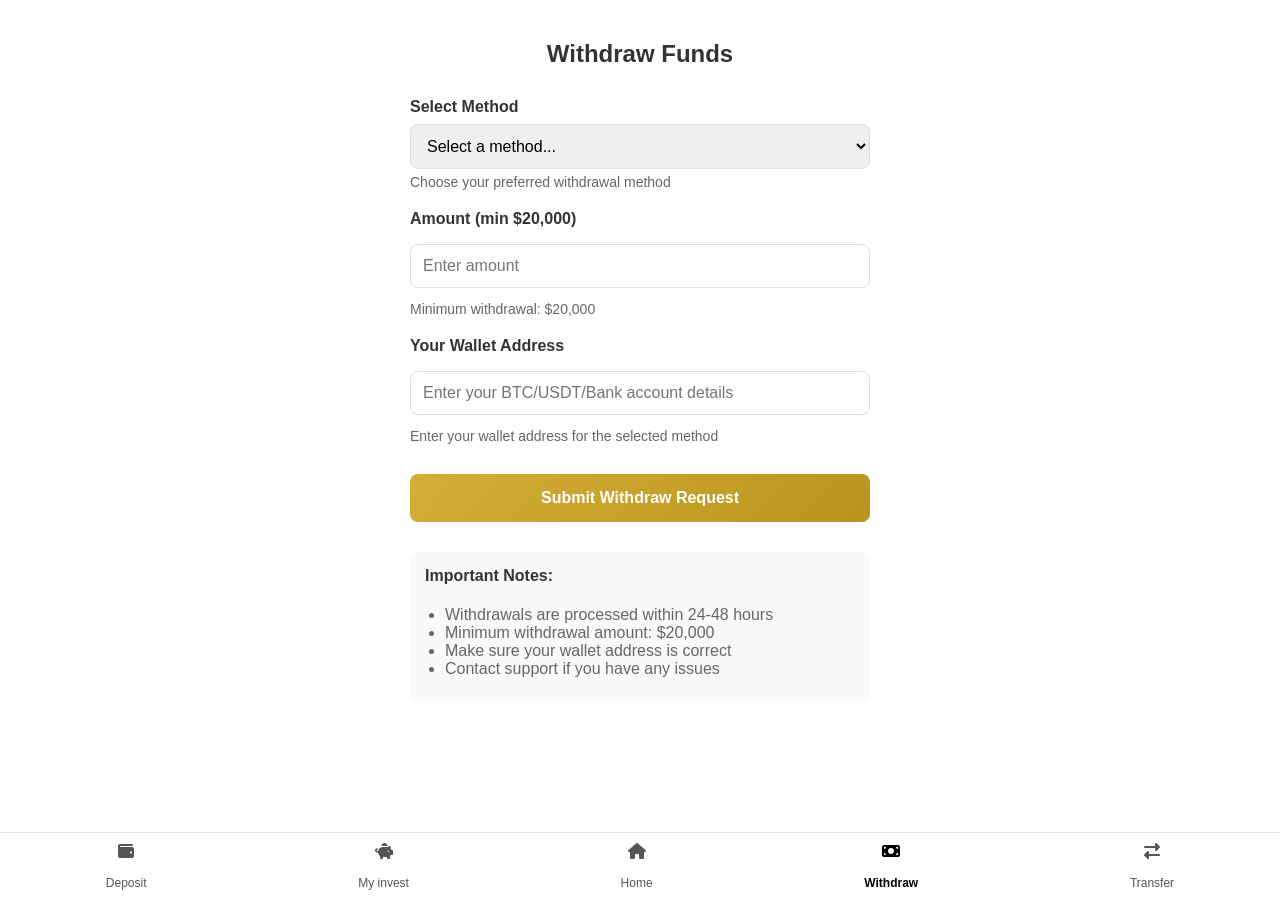
<file: withdraw.html>
<!DOCTYPE html>
<html lang="en">
<head>
  <meta charset="UTF-8">
  <meta name="viewport" content="width=device-width, initial-scale=1.0">
  <title>Withdraw</title>
  <link rel="stylesheet" href="style.css">
  <link rel="stylesheet" href="https://cdnjs.cloudflare.com/ajax/libs/font-awesome/6.5.0/css/all.min.css">
  <style>
    .withdraw-container { 
      padding: 20px; 
      max-width: 500px; 
      margin: 0 auto;
    }
    .form-group { margin-bottom: 20px; }
    .form-group label { 
      display: block; 
      font-weight: bold; 
      margin-bottom: 8px;
      color: #333;
    }
    .form-group input, .form-group select {
      width: 100%; 
      padding: 12px; 
      border: 1px solid #ddd; 
      border-radius: 8px;
      font-size: 16px;
      transition: border-color 0.3s;
    }
    .form-group input:focus, .form-group select:focus {
      outline: none;
      border-color: #d4af37;
      box-shadow: 0 0 0 2px rgba(212, 175, 55, 0.1);
    }
    .info-text {
      font-size: 14px;
      color: #666;
      margin-top: 5px;
    }
    .method-info {
      background: #f9f9f9;
      padding: 15px;
      border-radius: 8px;
      margin-top: 10px;
      font-size: 14px;
    }
    .gold-btn {
      background: linear-gradient(135deg, #d4af37, #b8941f);
      color: white;
      border: none;
      padding: 15px 30px;
      border-radius: 8px;
      font-size: 16px;
      font-weight: bold;
      cursor: pointer;
      width: 100%;
      transition: all 0.3s;
      margin-top: 10px;
    }
    .gold-btn:hover {
      transform: translateY(-2px);
      box-shadow: 0 5px 15px rgba(212, 175, 55, 0.3);
    }
    .gold-btn:active {
      transform: translateY(0);
    }
    .loading {
      display: none;
      text-align: center;
      padding: 10px;
    }
    .spinner {
      border: 3px solid #f3f3f3;
      border-top: 3px solid #d4af37;
      border-radius: 50%;
      width: 20px;
      height: 20px;
      animation: spin 1s linear infinite;
      display: inline-block;
      margin-right: 10px;
    }
    @keyframes spin {
      0% { transform: rotate(0deg); }
      100% { transform: rotate(360deg); }
    }
  </style>
</head>
<body>
  <div class="withdraw-container">
    <h2 style="text-align: center; margin-bottom: 30px; color: #333;">Withdraw Funds</h2>

    <div class="form-group">
      <label for="withdrawMethod">Select Method</label>
      <select id="withdrawMethod" onchange="updateMethodInfo()">
        <option value="">Select a method...</option>
        <option value="BTC">Bitcoin (BTC)</option>
        <option value="USDT">Tether (USDT)</option>
        <option value="BANK">Bank Transfer</option>
      </select>
      <div class="info-text">Choose your preferred withdrawal method</div>
    </div>

    <div class="form-group">
      <label for="withdrawAmount">Amount (min $20,000)</label>
      <input type="number" id="withdrawAmount" placeholder="Enter amount" min="20000" step="0.01">
      <div class="info-text">Minimum withdrawal: $20,000</div>
    </div>

    <div class="form-group">
      <label for="withdrawAddress">Your Wallet Address</label>
      <input type="text" id="withdrawAddress" placeholder="Enter your BTC/USDT/Bank account details">
      <div class="info-text" id="addressHelp">Enter your wallet address for the selected method</div>
    </div>

    <div id="methodInfo" class="method-info" style="display: none;">
      <strong>Method Details:</strong>
      <div id="methodDetails">Loading details...</div>
    </div>

    <div class="loading" id="loading">
      <div class="spinner"></div> Processing withdrawal...
    </div>

    <button class="gold-btn" onclick="submitWithdraw()" id="submitBtn">
      Submit Withdraw Request
    </button>

    <div style="margin-top: 30px; padding: 15px; background: #f8f9fa; border-radius: 8px;">
      <h4 style="margin-top: 0; color: #333;">Important Notes:</h4>
      <ul style="margin: 10px 0; padding-left: 20px; color: #666;">
        <li>Withdrawals are processed within 24-48 hours</li>
        <li>Minimum withdrawal amount: $20,000</li>
        <li>Make sure your wallet address is correct</li>
        <li>Contact support if you have any issues</li>
      </ul>
    </div>
  </div>

  <div class="bottom-nav">
    <a href="deposit.html"><i class="fas fa-wallet"></i><br>Deposit</a>
    <a href="invest.html"><i class="fas fa-piggy-bank"></i><br>My invest</a>
    <a href="dashboard.html"><i class="fas fa-home"></i><br>Home</a>
    <a href="withdraw.html" class="active"><i class="fas fa-money-bill"></i><br>Withdraw</a>
    <a href="transfer.html"><i class="fas fa-exchange-alt"></i><br>Transfer</a>
  </div>

  <script>
    // Load withdrawal methods on page load
    document.addEventListener('DOMContentLoaded', function() {
      loadWithdrawMethods();
    });

    async function loadWithdrawMethods() {
      try {
        const response = await fetch('https://harvestive-co-backend.onrender.com/user/withdraw-methods');
        if (!response.ok) throw new Error('Failed to load methods');
        
        const methods = await response.json();
        console.log('Loaded methods:', methods);
        
        // You could populate the select with methods from the server
        // For now, we'll just log them
      } catch (error) {
        console.error('Error loading methods:', error);
      }
    }

    function updateMethodInfo() {
      const method = document.getElementById("withdrawMethod").value;
      const methodInfo = document.getElementById("methodInfo");
      const methodDetails = document.getElementById("methodDetails");
      const addressHelp = document.getElementById("addressHelp");

      if (!method) {
        methodInfo.style.display = 'none';
        addressHelp.textContent = 'Enter your wallet address for the selected method';
        return;
      }

      let details = '';
      let helpText = '';

      switch(method) {
        case 'BTC':
          details = '• Network: Bitcoin (BTC)<br>• Fee: 0.001 BTC<br>• Processing: 1-3 hours';
          helpText = 'Enter your Bitcoin wallet address (starts with 1, 3, or bc1)';
          break;
        case 'USDT':
          details = '• Network: TRC20 (Tron)<br>• Fee: 1 USDT<br>• Processing: 15-30 minutes';
          helpText = 'Enter your USDT (TRC20) wallet address (starts with T)';
          break;
        case 'BANK':
          details = '• Fee: $0<br>• Processing: 24-48 hours<br>• Bank details required';
          helpText = 'Enter your bank account number and routing number';
          break;
      }

      methodDetails.innerHTML = details;
      addressHelp.textContent = helpText;
      methodInfo.style.display = 'block';
    }

    async function submitWithdraw() {
      const method = document.getElementById("withdrawMethod").value;
      const amount = parseFloat(document.getElementById("withdrawAmount").value);
      const address = document.getElementById("withdrawAddress").value.trim();
      
      const submitBtn = document.getElementById("submitBtn");
      const loading = document.getElementById("loading");

      // Validation
      if (!method) {
        alert("❌ Please select a withdrawal method");
        return;
      }
      if (!amount || amount < 20000) {
        alert("❌ Minimum withdrawal is $20,000");
        return;
      }
      if (!address) {
        alert("❌ Please enter your wallet address");
        return;
      }

      const token = localStorage.getItem("token");
      if (!token) {
        alert("⚠️ You must be logged in.");
        window.location.href = "index.html";
        return;
      }

      // Show loading
      submitBtn.disabled = true;
      submitBtn.style.opacity = "0.7";
      loading.style.display = "block";

      try {
        const res = await fetch("https://harvestive-co-backend.onrender.com/withdraw", {
          method: "POST",
          headers: {
            "Content-Type": "application/json",
            Authorization: `Bearer ${token}`
          },
          body: JSON.stringify({ 
            amount: amount,
            method: method,
            address: address
          })
        });

        const data = await res.json();
        
        if (res.ok) {
          alert("✅ Withdraw request submitted! Pending admin approval.");
          // Reset form
          document.getElementById("withdrawAmount").value = "";
          document.getElementById("withdrawAddress").value = "";
          document.getElementById("withdrawMethod").value = "";
          document.getElementById("methodInfo").style.display = "none";
          
          // Redirect to logs after 1 second
          setTimeout(() => {
            window.location.href = "log.html";
          }, 1000);
        } else {
          alert("❌ " + (data.error || "Withdraw failed. Please try again."));
        }
      } catch (err) {
        console.error("Withdraw error:", err);
        alert("⚠️ Error connecting to server. Please check your internet connection.");
      } finally {
        // Hide loading
        submitBtn.disabled = false;
        submitBtn.style.opacity = "1";
        loading.style.display = "none";
      }
    }
  </script>
</body>
</html>
</file>
<file: style.css>
/* ================== Global Styles ================== */
*,
*::before,
*::after {
  box-sizing: border-box;
}

body {
  font-family: Arial, sans-serif;
  background: #fff;
  margin: 0;
  padding: 0;
}

/* ================== Login & Register ================== */
.login-container {
  width: 90%;
  max-width: 400px;
  margin: 50px auto;
  text-align: center;
}

.logo {
  width: 150px;
  margin-bottom: 20px;
}

.register-section {
  display: flex;
  justify-content: space-between;
  align-items: center;
  margin-bottom: 20px;
}

.register-btn,
.login-btn {
  background: linear-gradient(to right, gold, goldenrod);
  border: none;
  padding: 12px 20px;
  border-radius: 6px;
  font-weight: bold;
  cursor: pointer;
  color: #000;
}

input {
  width: 100%;
  padding: 10px;
  margin: 8px 0;
  border: 1px solid #ccc;
  border-radius: 6px;
}

.footer {
  margin-top: 30px;
  font-size: 13px;
  color: #555;
}

/* ================== Dashboard ================== */
.dashboard-container {
  padding: 20px;
  margin-bottom: 80px; /* space for bottom nav */
}

.dashboard-container h2 {
  margin-bottom: 15px;
  font-size: 18px;
}

/* Balance Cards */
.balance-section {
  display: flex;
  flex-direction: column;
  gap: 20px;
}

.card {
  border-radius: 15px;
  color: #fff;
  text-align: left;
  padding: 16px 18px;
  position: relative;
  background-size: cover;
  background-position: center;
  background-repeat: no-repeat;
  box-shadow: 0 4px 8px rgba(0,0,0,0.10);
  display: flex;
  flex-direction: column;
  justify-content: flex-end;
  overflow: hidden;
}

.card p {
  font-size: 14px;
  margin: 0;
}

.card b {
  font-size: 20px;
  margin-top: 5px;
  display: block;
}

.big {
  height: 120px;
  min-height: 100px;
}

.small-cards {
  display: grid;
  grid-template-columns: 1fr 1fr;
  gap: 15px;
}

.small {
  height: 100px;
  min-height: 90px;
}

.card-icon {
  display: none;
}

/* Card backgrounds */
.balance-card { background-image: url("https://i.supaimg.com/1095bed5-4124-4665-9d6a-6e04d767c8ee.png"); }
.withdraw-card { background-image: url("https://i.supaimg.com/672da8ec-70d0-4321-8c10-febdc39fcde1.png"); }
.deposit-card { background-image: url("https://i.supaimg.com/98c15f1e-c3fd-4c48-ba3d-6900f7b160b3.png"); }
.invest-card { background-image: url("https://i.supaimg.com/77f200c4-082b-49fc-ab35-e74b9639bb55.png"); }
.current-invest-card { background-image: url("https://i.supaimg.com/92287457-80f9-442f-b8bf-8b2724f82c83.png"); }

/* Options Section */
.options-grid.single-option {
  display: flex;
  justify-content: center;
  margin: 20px 0;
}
.options-grid .options-img {
  max-width: 100%;
  height: auto;
  border-radius: 10px;
  display: block;
}

/* Referral Section */
.referral-section {
  margin-top: 20px;
}
.referral-box {
  display: flex;
}
.referral-box input {
  flex: 1;
  padding: 10px;
  border: 1px solid #ccc;
  border-radius: 8px 0 0 8px;
  outline: none;
  background: #fff;
  color: #333;
}
.referral-box button {
  padding: 10px 20px;
  background: linear-gradient(45deg, #f1c40f, #f39c12);
  color: #fff;
  font-weight: bold;
  border: none;
  border-radius: 0 8px 8px 0;
  cursor: pointer;
}
.referral-box button:hover { opacity: 0.95; }

/* Bottom navigation */
.bottom-nav {
  position: fixed;
  bottom: 0;
  left: 0;
  width: 100%;
  display: flex;
  justify-content: space-around;
  background: #fff;
  border-top: 1px solid #ddd;
  padding: 10px 0;
  font-size: 12px;
  z-index: 999;
}
.bottom-nav a {
  text-decoration: none;
  color: #555;
  text-align: center;
}
.bottom-nav a.active {
  color: #000;
  font-weight: bold;
}
.bottom-nav i {
  font-size: 16px;
  display: block;
  margin-bottom: 3px;
}

/* ================== Deposit Page ================== */
.deposit-container {
  padding: 20px;
}
.payment-option {
  background: #fff;
  border-radius: 12px;
  padding: 20px;
  margin-bottom: 20px;
  text-align: center;
  box-shadow: 0 2px 6px rgba(0,0,0,0.1);
}
.payment-img {
  width: 100%;
  max-width: 250px;
  margin-bottom: 15px;
}
.gold-btn {
  background: linear-gradient(45deg, gold, goldenrod);
  border: none;
  padding: 10px 20px;
  border-radius: 8px;
  color: #000;
  font-weight: bold;
  cursor: pointer;
}
.red-btn {
  background: #e74c3c;
  border: none;
  padding: 10px 20px;
  border-radius: 8px;
  color: #fff;
  font-weight: bold;
  cursor: pointer;
}

/* Modal */
.modal {
  display: none;
  position: fixed;
  z-index: 1000;
  left: 0; top: 0;
  width: 100%; height: 100%;
  background-color: rgba(0,0,0,0.5);
  justify-content: center;
  align-items: center;
}
.modal-content {
  background: #fff;
  border-radius: 12px;
  padding: 20px;
  width: 90%;
  max-width: 400px;
}
.close-btn {
  float: right;
  font-size: 24px;
  cursor: pointer;
}

/* Payment info & QR */
.payment-info {
  padding: 20px;
}
.payment-info .qr-img {
  max-width: 150px;
  margin-top: 10px;
  border-radius: 8px;
}

/* Responsive */
@media (min-width: 700px) {
  .balance-section { flex-direction: row; gap: 20px; }
  .big { flex: 1 1 50%; }
  .small-cards { flex: 1 1 50%; grid-template-columns: repeat(2, 1fr); gap: 15px; }
}
</file>
